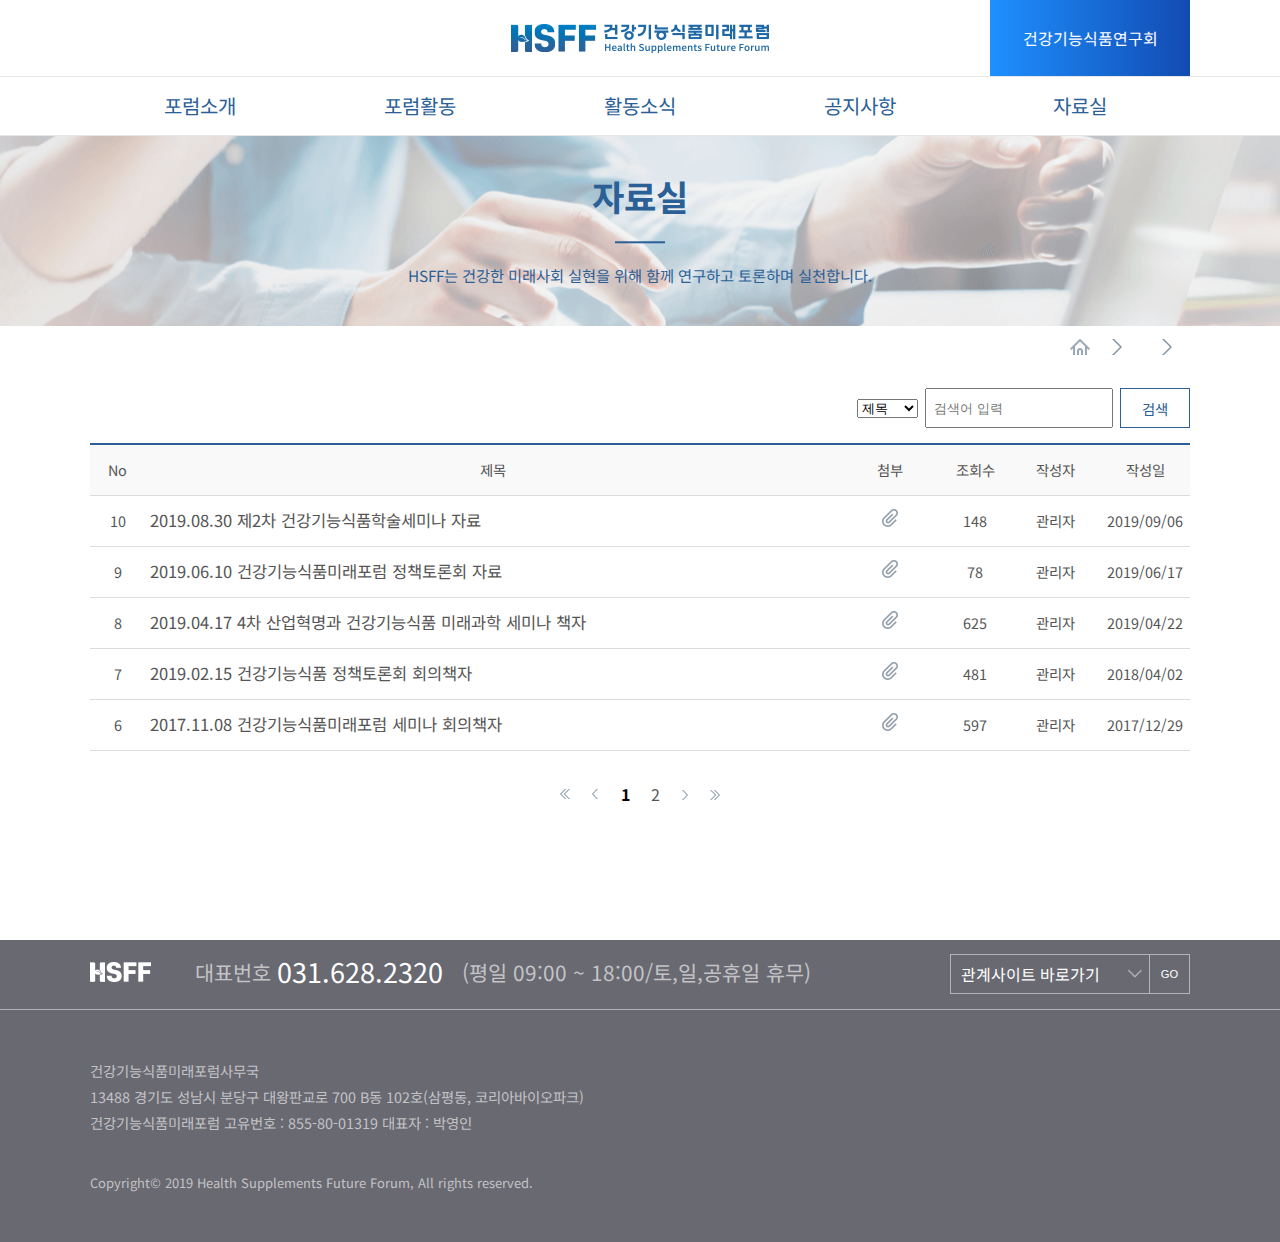
<file: archive.html>
<!doctype HTML>
<html lang="ko">
    <head>
        <meta charset="utf-8" />
        <meta name="viewport" content="initial-scale=1, width=device-width" />
        <meta name="author" content="Pyungkang Kim" />
        <meta name="description" content="건강기능식품과 관련한 산·학·연·관 등 전문가의 연구 및 토론과 정책제안을 통하여 국민보건 및 산업발전에 기여" />
        <meta name="keywords" content="건강기능식품, 산학, 연구, 개발, 프로젝트, 전문가, 정책, 한국건강기능식품협회, 보건" />
        <meta property="og:title" content="건강기능식품미래포럼" />
        <meta property="og:type" content="website" />
        <meta property="og:url" content="http://kpk0416.dothome.co.kr/hsff/" />
        <meta property="og:image" content="http://kpk0416.dothome.co.kr/hsff/images/header_logo_0.png" />
        <title>건강기능식품미래포럼 - 자료실</title>
        <link href="favicon.ico" rel="icon shortcut" />
        <link href="css/common.css" rel="stylesheet" />
        <link href="css/board.css" rel="stylesheet" />
        <script src="https://code.jquery.com/jquery-3.4.1.js" integrity="sha256-WpOohJOqMqqyKL9FccASB9O0KwACQJpFTUBLTYOVvVU=" crossorigin="anonymous"></script>
        <script src="script/modernizr-custom.js"></script>
    </head>
    
    <body>
        <header>
            <div id="header_top">
                <div class="cen">
                    <a id="headerBtn" href="news.html">
                        건강기능식품연구회
                    </a>
                    <button id="ham" type="button">
                        <div class="patty"></div>
                        <div class="patty"></div>
                        <div class="patty"></div>
                    </button>
                    <h1>
                        <a href="index.html">
                            <img src="images/header_logo_0.png" alt="건강기능식품미래포럼_로고"/>
                        </a>
                    </h1>
                </div>
            </div>
            <div id="header_bot">
                <nav class="cen">
                    <ul id="lnb">
                        <li><a href="intro.html">포럼소개</a></li>
                        <li><a href="activity.html">포럼활동</a></li>
                        <li><a href="news.html">활동소식</a></li>
                        <li><a href="notice.html">공지사항</a></li>
                        <li><a href="archive.html">자료실</a></li>
                    </ul>
                </nav>
                <button id="close" type="button">
                    <div class="cross"></div>
                    <div class="cross"></div>
                </button>
            </div>
        </header>
        
        <section>
            <article id="titleBox">
                <div class="cen">
                    <p id="subTitle"></p>
                    <h2>
                        자료실
                    </h2>
                    <hr />
                    <p id="titleDesc">HSFF는 건강한 미래사회 실현을 위해 함께 연구하고 토론하며 실천합니다.</p>
                </div>
            </article>
            <article class="cen">
<!--
                <div id="tab_btnbox">
                    <div class="tabbtn tactive"></div>
                    <div class="tabbtn"></div>
                    <div class="tabbtn"></div>
                    <div class="tabbtn"></div>
                </div>
-->
                
                <div id="breadcrumb">
                    <a class="bc-home" href="index.html">
                        <img src="images/bc_icon_home.png" alt="home button" />
                    </a>
                    <a class="depth depth1" href="#"></a>
                    <a class="depth depth2" href="#"></a>
                </div>
                
<!--
                <div id="tab_contbox">
                    <div class="tabcont">
                        
                    </div>
                    <div class="tabcont">
                        
                    </div>
                    <div class="tabcont">
                        
                    </div>
                    <div class="tabcont">
                        
                    </div>
                </div>
    -->
                <div id="listboard">
                    <div id="searchbox">
                        <form name="search" action="search.php" method="get">
                            <select id="stype" name="stype">
                                <option value="title">제목</option>
                                <option value="cont">내용</option>
                                <option value="writer">작성자</option>
                            </select>
<!--
                            <div class="baji" data="stype">
                                <div class="baji-mark">제목</div>
                                <div class="baji-opt">
                                    <span>제목</span>
                                    <span>내용</span>
                                    <span>작성자</span>
                                </div>
                            </div>
-->
                            <input id="stext" name="stext" type="text" placeholder="검색어 입력" />
                            <button class="btn" id="sbtn" type="button" style="width: 70px;">검색</button>
                        </form>
                    </div>
                    
                    <div id="listbox">
                        <ul class="listtable">
                            <li>
                                <span class="lt-head bcol-55">No</span>
                                <span class="lt-head bcol-rest">제목</span>
                                <span class="lt-head bcol-100">첨부</span>
                                <span class="lt-head bcol-70">조회수</span>
                                <span class="lt-head bcol-90">작성자</span>
                                <span class="lt-head bcol-90">작성일</span>
                            </li>
                            <li>
                                <span class="bcol-55">10</span>
                                <span class="bcol-rest">
                                    <a href="#">
                                        2019.08.30 제2차 건강기능식품학술세미나 자료
                                    </a>
                                </span>
                                <span class="bcol-100"><img src="images/board_icon_clip.png" alt="첨부파일표시" /></span>
                                <span class="bcol-70">148</span>
                                <span class="bcol-90">관리자</span>
                                <span class="bcol-90">2019/09/06</span>
                            </li>
                            <li>
                                <span class="bcol-55">9</span>
                                <span class="bcol-rest">
                                    <a href="#">
                                        2019.06.10 건강기능식품미래포럼 정책토론회 자료
                                    </a>
                                </span>
                                <span class="bcol-100"><img src="images/board_icon_clip.png" alt="첨부파일표시" /></span>
                                <span class="bcol-70">78</span>
                                <span class="bcol-90">관리자</span>
                                <span class="bcol-90">2019/06/17</span>
                            </li>
                            <li>
                                <span class="bcol-55">8</span>
                                <span class="bcol-rest">
                                    <a href="#">
                                        2019.04.17 4차 산업혁명과 건강기능식품 미래과학 세미나 책자
                                    </a>
                                </span>
                                <span class="bcol-100"><img src="images/board_icon_clip.png" alt="첨부파일표시" /></span>
                                <span class="bcol-70">625</span>
                                <span class="bcol-90">관리자</span>
                                <span class="bcol-90">2019/04/22</span>
                            </li>
                            <li>
                                <span class="bcol-55">7</span>
                                <span class="bcol-rest">
                                    <a href="#">
                                        2019.02.15 건강기능식품 정책토론회 회의책자
                                    </a>
                                </span>
                                <span class="bcol-100"><img src="images/board_icon_clip.png" alt="첨부파일표시" /></span>
                                <span class="bcol-70">481</span>
                                <span class="bcol-90">관리자</span>
                                <span class="bcol-90">2018/04/02</span>
                            </li>
                            <li>
                                <span class="bcol-55">6</span>
                                <span class="bcol-rest">
                                    <a href="#">
                                        2017.11.08 건강기능식품미래포럼 세미나 회의책자
                                    </a>
                                </span>
                                <span class="bcol-100"><img src="images/board_icon_clip.png" alt="첨부파일표시" /></span>
                                <span class="bcol-70">597</span>
                                <span class="bcol-90">관리자</span>
                                <span class="bcol-90">2017/12/29</span>
                            </li>
                        </ul>
                    </div>
                    
                    <div id="pagibox">
                        <ul>
                            <li><a href="#" class="blockdbbtn blockfirst"></a></li>
                            <li><a href="#" class="blockbtn blockprev"></a></li>
                            <li><a href="#" class="pbtn bactive">1</a></li>
                            <li><a href="#" class="pbtn">2</a></li>
                            <li><a href="#" class="blockbtn blocknext"></a></li>
                            <li><a href="#" class="blockdbbtn blocklast"></a></li>
                        </ul>
                    </div>
                </div>
                
                
            </article>
        </section>
        
        <footer>
            <div id="footer_top">
                <div class="cen">
                    <div id="footer_top_left">
                        <img class="toInline" src="images/footer_logo_0.png" alt="footer logo" />
                        <div class="toInline">대표번호 <a href="tel:0316282320">031.628.2320</a></div>
                        <div class="toInline">(평일 09:00 ~ 18:00/토,일,공휴일 휴무)</div>
                    </div>
                    <div id="footer_top_right">
                        <div id="direct">
                            <div id="direct_title">
                                <span>관계사이트 바로가기</span>
                                <img src="images/bc_icon_chev.png" alt="chevron" />
                            </div>
                            <div id="direct_cont">
                                <a href="http://www.mfds.go.kr" target="_blank">식품의약품안전처</a>
                                <a href="http://www.mafra.go.kr/main.jsp" target="_blank">농림축산식품부</a>
                                <a href="https://www.khsa.or.kr" target="_blank">건강기능식품협회</a>
                                <a href="http://www.khsi.re.kr" target="_blank">기능식품연구원</a>
                                <a href="https://www.adhfood.or.kr" target="_blank">표시광고 심의</a>
                                <a href="http://edu.khsa.or.kr/" target="_blank">협회 교육</a>
                            </div>
                        </div>
                        <button id="direct_go" type="button">GO</button>
                    </div>
                </div>
            </div>
            <div id="footer_bot">
                <div class="cen">
                    <p>건강기능식품미래포럼사무국</p>
                    <p>13488  경기도 성남시 분당구 대왕판교로 700 B동 102호(삼평동, 코리아바이오파크)</p>
                    <p>건강기능식품미래포럼 고유번호 : 855-80-01319  대표자 : 박영인</p>
                    <p>Copyright&copy; 2019 Health Supplements Future Forum, All rights reserved.</p>
                </div>
            </div>
        </footer>
        
        
        
        
        <script src="script/script.js"></script>
    </body>
</html>
</file>
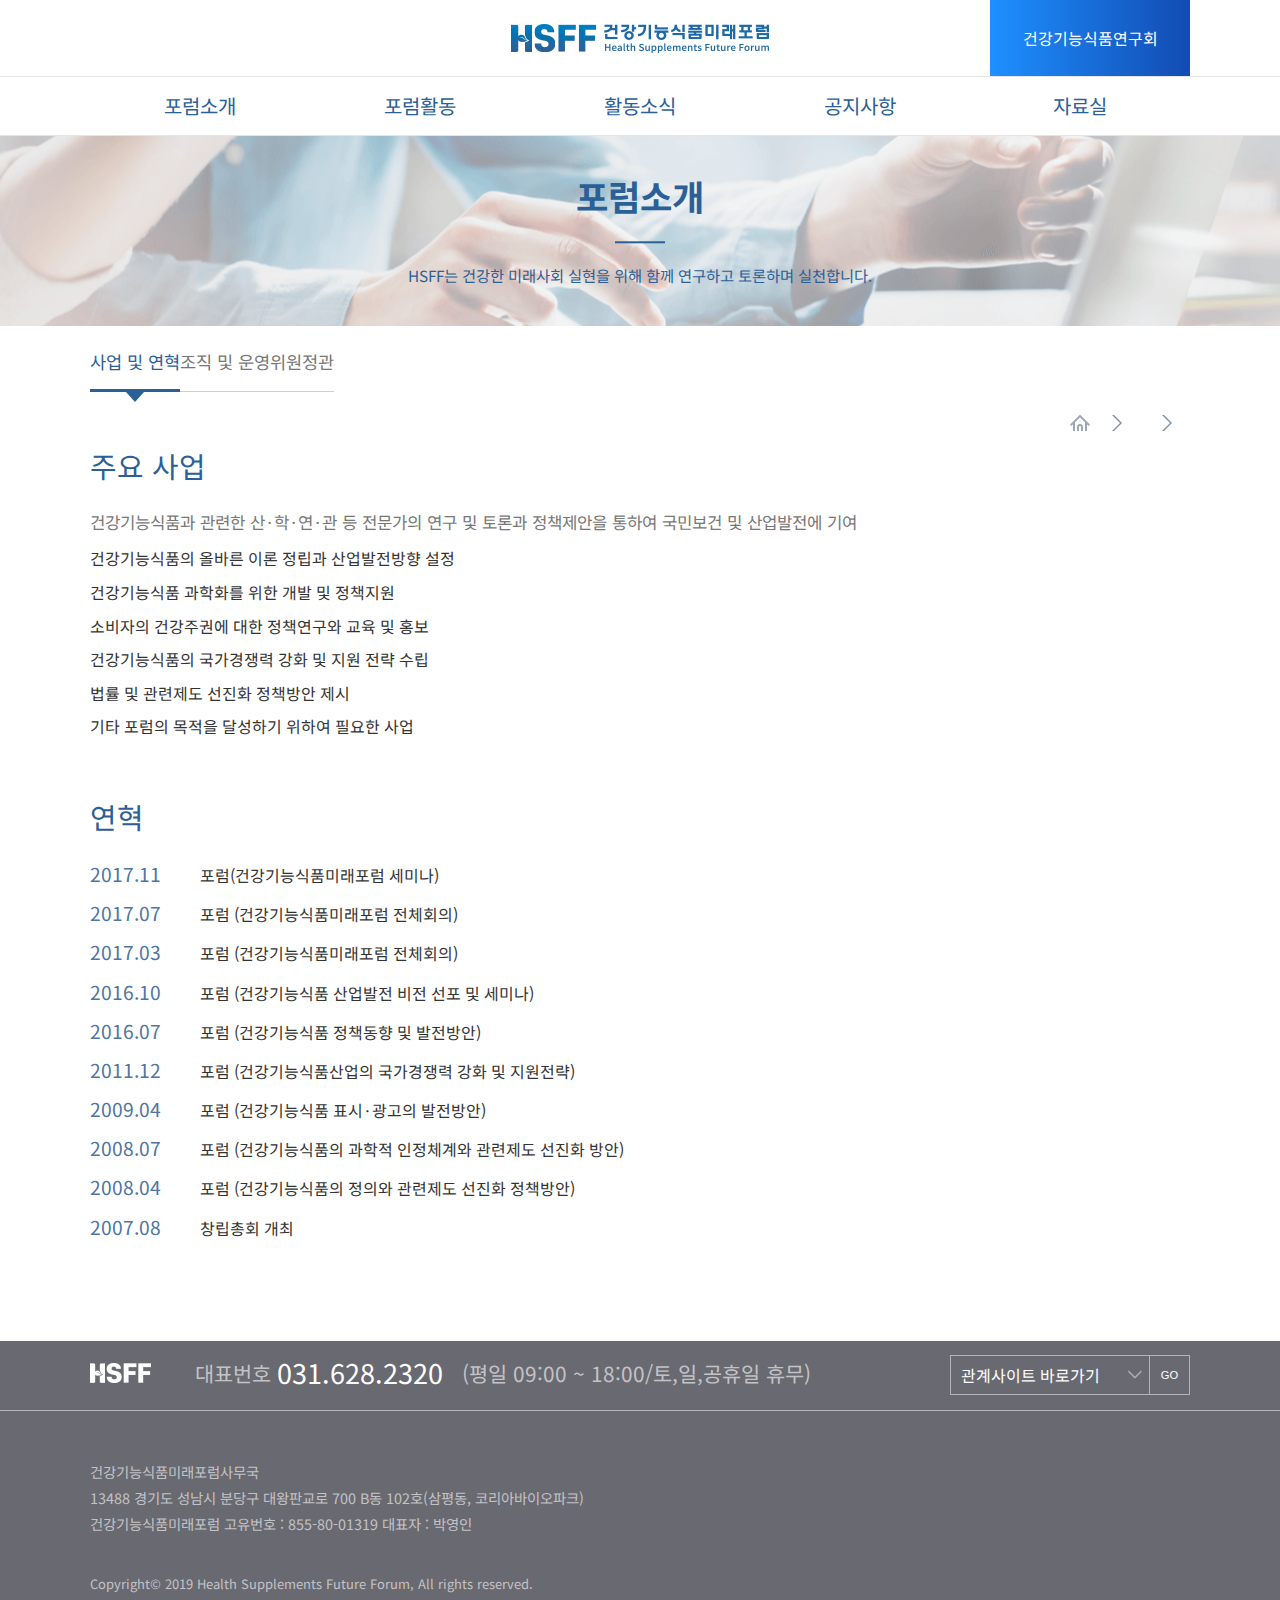
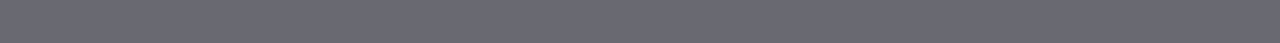
<file: intro.html>
<!doctype HTML>
<html lang="ko">
    <head>
        <meta charset="utf-8" />
        <meta name="viewport" content="initial-scale=1, width=device-width" />
        <meta name="author" content="Pyungkang Kim" />
        <meta name="description" content="건강기능식품과 관련한 산·학·연·관 등 전문가의 연구 및 토론과 정책제안을 통하여 국민보건 및 산업발전에 기여" />
        <meta name="keywords" content="건강기능식품, 산학, 연구, 개발, 프로젝트, 전문가, 정책, 한국건강기능식품협회, 보건" />
        <meta property="og:title" content="건강기능식품미래포럼" />
        <meta property="og:type" content="website" />
        <meta property="og:url" content="http://kpk0416.dothome.co.kr/hsff/" />
        <meta property="og:image" content="http://kpk0416.dothome.co.kr/hsff/images/header_logo_0.png" />
        <title>건강기능식품미래포럼 - 포럼소개</title>
        <link href="favicon.ico" rel="icon shortcut" />
        <link href="css/common.css" rel="stylesheet" />
        <script src="https://code.jquery.com/jquery-3.4.1.js" integrity="sha256-WpOohJOqMqqyKL9FccASB9O0KwACQJpFTUBLTYOVvVU=" crossorigin="anonymous"></script>
        <script src="script/modernizr-custom.js"></script>  
    </head>
    
    <body>
        <header>
            <div id="header_top">
                <div class="cen">
                    <a id="headerBtn" href="news.html">
                        건강기능식품연구회
                    </a>
                    <button id="ham" type="button">
                        <div class="patty"></div>
                        <div class="patty"></div>
                        <div class="patty"></div>
                    </button>
                    <h1>
                        <a href="index.html">
                            <img src="images/header_logo_0.png" alt="건강기능식품미래포럼_로고"/>
                        </a>
                    </h1>
                </div>
            </div>
            <div id="header_bot">
                <nav class="cen">
                    <ul id="lnb">
                        <li><a href="intro.html">포럼소개</a></li>
                        <li><a href="activity.html">포럼활동</a></li>
                        <li><a href="news.html">활동소식</a></li>
                        <li><a href="notice.html">공지사항</a></li>
                        <li><a href="archive.html">자료실</a></li>
                    </ul>
                </nav>
                <button id="close" type="button">
                    <div class="cross"></div>
                    <div class="cross"></div>
                </button>
            </div>
        </header>
        
        <section>
            <article id="titleBox">
                <div class="cen">
                    <p id="subTitle"></p>
                    <h2>
                        포럼소개
                    </h2>
                    <hr />
                    <p id="titleDesc">HSFF는 건강한 미래사회 실현을 위해 함께 연구하고 토론하며 실천합니다.</p>
                </div>
            </article>
            <article class="cen">
                <div id="tab_btnbox">
                    <div class="tabbtn tactive">사업 및 연혁</div>
                    <div class="tabbtn">조직 및 운영위원</div>
                    <div class="tabbtn">정관</div>
                </div>
                
                <div id="breadcrumb">
                    <a class="bc-home" href="index.html">
                        <img src="images/bc_icon_home.png" alt="home button" />
                    </a>
                    <a class="depth depth1" href="#"></a>
                    <a class="depth depth2" href="#"></a>
                </div>
                
                <div id="tab_contbox">
                    <div class="tabcont">
                        <h3>주요 사업</h3>
                        <p>건강기능식품과 관련한 산·학·연·관 등 전문가의 연구 및 토론과 정책제안을 통하여 국민보건 및 산업발전에 기여</p>
                        <ol class="list-db">
                            <li>건강기능식품의 올바른 이론 정립과 산업발전방향 설정</li>
                            <li>건강기능식품 과학화를 위한 개발 및 정책지원</li>
                            <li>소비자의 건강주권에 대한 정책연구와 교육 및 홍보</li>
                            <li>건강기능식품의 국가경쟁력 강화 및 지원 전략 수립</li>
                            <li>법률 및 관련제도 선진화 정책방안 제시</li>
                            <li>기타 포럼의 목적을 달성하기 위하여 필요한 사업</li>
                        </ol>
                        <h3>연혁</h3>
                        <ul class="list-date">
                            <li><span>2017.11</span>포럼(건강기능식품미래포럼 세미나)</li>
                            <li><span>2017.07</span>포럼 (건강기능식품미래포럼 전체회의)</li>
                            <li><span>2017.03</span>포럼 (건강기능식품미래포럼 전체회의)</li>
                            <li><span>2016.10</span>포럼 (건강기능식품 산업발전 비전 선포 및 세미나)</li>
                            <li><span>2016.07</span>포럼 (건강기능식품 정책동향 및 발전방안)</li>
                            <li><span>2011.12</span>포럼 (건강기능식품산업의 국가경쟁력 강화 및 지원전략)</li>
                            <li><span>2009.04</span>포럼 (건강기능식품 표시·광고의 발전방안)</li>
                            <li><span>2008.07</span>포럼 (건강기능식품의 과학적 인정체계와 관련제도 선진화 방안)</li>
                            <li><span>2008.04</span>포럼 (건강기능식품의 정의와 관련제도 선진화 정책방안)</li>
                            <li><span>2007.08</span>창립총회 개최</li>
                        </ul>
                    </div>
                    <div class="tabcont">
                        <h3>건강기능식품미래포럼 조직 및 운영위원</h3>
                        <table>
                            <tr>
                                <th class="align-left">공동대표</th>
                                <td>박영인 교수 (고려대)<br/>권석형 회장 (한국건강기능식품협회)</td>
                                <th class="align-left">자문위원</th>
                                <td>정명희 교수 (가천대)<br/>이형주 교수 (서울대)</td>
                            </tr>
                        </table>
                        <table>
                            <tr>
                                <th colspan="3">상임위원회</th>
                            </tr>
                            <tr>
                                <td class="bold">식&middot;영학계</td>
                                <td>윤성식 교수 (연세대 생명과학기술학과)<br/>권오란 교수 (이화여대 식품영양학과)<br/>성미경 교수 (숙명여대 식품영양학과)</td>
                                <td>박태선 교수 (연세대 식품영양학과)<br/>하태열 박사 (한국식품연구원)</td>
                            </tr>
                            <tr>
                                <td class="bold">의약학계</td>
                                <td>조비룡 교수 (서울대 가정의학과)<br/>신윤용 교수 (이화여대 약대)<br/>이종길 교수(충북대 약학대)</td>
                                <td>강재헌 교수(백병원 가정의학과)<br/>동미숙 교수(고려대 생명과학대)</td>
                            </tr>
                            <tr>
                                <td class="bold">법률전문가</td>
                                <td>심영 교수 (연세대 법학과)</td>
                                <td>김중권 교수(중앙대 법학전문대학원)</td>
                            </tr>
                            <tr>
                                <td class="bold">광고홍보학계</td>
                                <td>김민기 교수(숭실대 언론홍보학과)<br/>한은경 교수(성균관대 신문방송학과)</td>
                                <td>한상필 교수(한양대 광고홍보학과)</td>
                            </tr>
                            <tr>
                                <td class="bold">광고홍보학계</td>
                                <td>황선옥 부회장 (소비자시민모임)</td>
                                <td>박인례 공동대표(녹색소비자연대)</td>
                            </tr>
                            <tr>
                                <td class="bold">산업계</td>
                                <td>조태형 고문 (유니젠)</td>
                                <td>박금덕 사장 (서흥)</td>
                            </tr>
                        </table>
                        
                        <table>
                            <tr>
                                <th colspan="6" class="col-12">전문위원회</th>
                            </tr>
                            <tr>
                                <th colspan="2" class="col-4">표시&middot;광고위원회</th>
                                <th colspan="2" class="col-4">정책기획위원회</th>
                                <th colspan="2" class="col-4">글로벌위원회</th>
                            </tr>
                            <tr>
                                <td class="bold">위원장</td>
                                <td>이희복 교수<br/>(상지대 미디어영상광고학부)</td>
                                <td class="bold">위원장</td>
                                <td>조태형 고문<br/>(유니젠)</td>
                                <td class="bold">위원장</td>
                                <td>정명섭 교수<br/>(중앙대 식품공학)</td>
                            </tr>
                            <tr>
                                <td class="bold">위원</td>
                                <td>김효규 교수<br/>(동국대 광고학과)</td>
                                <td class="bold">위원</td>
                                <td>정화영 사장<br/>(콜마비엔에이치 푸디팜사업부문)</td>
                                <td class="bold">위원</td>
                                <td>김도언 사장<br/>(뉴트리)</td>
                            </tr>
                            <tr>
                                <td class="bold">위원</td>
                                <td>정명수 사장<br/>(한미양행)</td>
                                <td class="bold">위원</td>
                                <td>이상준 사장<br/>(홀리스틱바이오)</td>
                                <td class="bold">위원</td>
                                <td>정특래 사장<br/>(키토라이프)</td>
                            </tr>
                            <tr>
                                <td class="bold">위원</td>
                                <td>백유진 교수<br/>(한림대 성심병원)</td>
                                <td class="bold">위원</td>
                                <td>김태영 사장<br/>(비티씨)</td>
                                <td class="bold">위원</td>
                                <td>오성훈 사장<br/>(주영앤에스)</td>
                            </tr>
                            <tr>
                                <td class="bold">위원</td>
                                <td>윤지현 교수<br/>(서울대 식품영양학과)</td>
                                <td class="bold">위원</td>
                                <td>이병욱 사장<br/>(팜스빌)</td>
                                <td class="bold">위원</td>
                                <td>조양희 부사장<br/>(한국암웨이)</td>
                            </tr>
                            <tr>
                                <td class="bold">위원</td>
                                <td>이장휘 사장<br/>(일동바이오사이언스)</td>
                                <td class="bold">위원</td>
                                <td>민복기 상무<br/>(노바렉스)</td>
                                <td class="bold">위원</td>
                                <td>최성희 본부장<br/>(한국식품안전정보원)</td>
                            </tr>
                            <tr>
                                <td class="bold">위원</td>
                                <td>이동현 부사장<br/>(에이치엘사이언스)</td>
                                <td class="bold">위원</td>
                                <td>김응종 전무<br/>(세광에스티코퍼레이션)	</td>
                                <td class="bold">위원</td>
                                <td>김상우 상무<br/>(코스맥스엔비티)</td>
                            </tr>
                            <tr>
                                <td class="bold">위원</td>
                                <td>진호정 부사장<br/>(코스맥스바이오)</td>
                                <td class="bold">위원</td>
                                <td>김성훈 이사<br/>(휴럼)</td>
                                <td class="bold">위원</td>
                                <td>신기정 상무<br/>(풀무원건강생활)</td>
                            </tr>
                            <tr>
                                <td class="bold"></td>
                                <td></td>
                                <td class="bold">위원</td>
                                <td>김완기 소장<br/>(아모레퍼시픽)</td>
                                <td class="bold">위원</td>
                                <td>안홍석 이사<br/>(서 흥)</td>
                            </tr>
                        </table>
                        <table>
                            <tr>
                                <th colspan="5">운영간사</th>
                            </tr>
                            <tr>
                                <th class="align-left">사무국</th>
                                <th class="align-left">감사</th>
                                <th class="align-left">사업간사</th>
                                <th class="align-left">학술간사</th>
                                <th class="align-left">총무간사</th>
                            </tr>
                            <tr>
                                <td>허석현 국장<br/>(한국건강기능식품협회)</td>
                                <td>강일준 교수<br>(한림대)</td>
                                <td>이진희 부사장<br/>(뉴트리)</td>
                                <td>박경식 교수<br/>(청주대)</td>
                                <td>김성수 이사<br/>(파미니티)</td>
                            </tr>
                        </table>
                        <p>&#8251; 미래포럼 과학기술위원회의 일부 위원을 건강기능식품연구회 정회원으로 조정․개편함</p>
                        <p>- 양수진 교수(서울여대 식품영양학), 신한승 교수(동국대 식품가공학), 박유경 교수(경희대 임상학),이기용 교수(고려대 약대)</p>
                    </div>
                    <div class="tabcont">
                        <h3>건강기능식품미래포럼 정관</h3>
                        <div style="text-align: right">
                            <p>제정&nbsp;&nbsp;&nbsp;&nbsp;&nbsp;&nbsp;2007년 11월 29일</p>
                            <p>개정&nbsp;&nbsp;&nbsp;&nbsp;&nbsp;&nbsp;2018년 3월 6일</p>
                        </div>
                        <h4>제 1 장&nbsp;&nbsp;&nbsp;&nbsp;&nbsp;&nbsp;총 칙</h4>
                        <h5>제1조 (명칭)</h5>
                        <p>이 포럼은 “건강기능식품미래포럼(이하 “포럼”이라 한다)이라 하며, 영문으로는 ”Health Supplements Future Forum(약호 HSFF)”라 한다.</p>
                        
                        <h5>제2조 (목적)</h5>
                        <p>건강기능식품과 관련한 산·학·연·관 등 전문가의 연구 및 토론과 정책제안을 통해 국민보건 및 산업발전에 기여함을 목적으로 한다.</p>

                        <h5>제3조 (사무소)</h5>
                        <p>포럼의 사무소는 한국건강기능식품협회 내에 둔다.</p>
                        
                        <h5>제4조 (사업)</h5>
                        <p>포럼은 제2조의 목적을 달성하기 위하여 다음 사업을 수행한다.</p>
                        <ol>
                            <li>건강기능식품의 올바른 이론 정립과 산업발전방향 설정</li>
                            <li>건강기능식품 과학화를 위한 개발 및 정책지원</li>
                            <li>소비자의 건강주권에 대한 정책연구와 교육 및 홍보</li>
                            <li>건강기능식품의 국가경쟁력 강화 및 지원 전략 수립</li>
                            <li>법률 및 관련제도 선진화 정책방안 제시</li>
                            <li>기타 포럼의 목적을 달성하기 위하여 필요한 사업</li>
                        </ol>
                        
                        <h4>제 2 장&nbsp;&nbsp;&nbsp;&nbsp;&nbsp;&nbsp;회 원</h4>
                        <h5>제5조 (자격)</h5>
                        <ul class="list-circle">
                            <li>포럼의 회원은 동 포럼의 사업목적에 찬성하고 정관의 규정에 따를 것을 동의하여 가입신청서를 작성․제출한 후 운영위원회의 승인으로 그 자</li>격을 갖는다.
                            <li>
                                포럼의 회원은 다음 각호와 같이 정회원, 특별회원으로 구분한다.
                                <ol>
                                    <li>정회원은 포럼 발기인을 포함 학계, 정부, 산업계 등의 전문가로한한다.</li>
                                    <li>특별회원은 학식과 덕망이 높고 포럼의 발전에 공로가 큰 인사로 한다.</li>
                                </ol>
                            </li>
                        </ul>

                        <h5>제6조 (권리와 의무)</h5>
                        <ul class="list-circle">
                            <li>포럼의 회원은 정관이 정하는 바에 따라 포럼의 사업에 참여하는 등의 모든 권리를 가진다.</li>
                            <li>포럼의 회원은 정관 및 총회 등의 결정사항을 준수하여야 한다.</li>
                        </ul>
                        <h5>제7조 (회원의 제명)</h5>
                        <p>포럼의 회원으로서 포럼의 목적에 위배되는 행위 또는 명예나 위신에 손상을 가져오는 행위를 하였을 때에는 공동대표회의 의결로서 제명할 수 있다.</p>
                        
                        <h4>제 3 장&nbsp;&nbsp;&nbsp;&nbsp;&nbsp;&nbsp;임 원</h4>
                        <h5>제8조 (공동대표의 선임)</h5>
                        <ul class="list-circle">
                            <li>포럼에는 포럼을 대표하도록 5인 이내의 공동대표를 둔다.</li>
                            <li>공동대표는 자문위원회의 추천에 의하여 총회에서 선임한다.</li>
                            <li>자문위원은 공동대표회의 또는 자문위원회에서 선임한다.</li>
                        </ul>
                        <h5>제9조 (공동대표의 임기)</h5>
                        <ul class="list-circle">
                            <li>공동대표의 임기는 3년으로 한다.</li>
                            <li>공동대표에 결원이 있으면 공동대표회의는 자문위원의 추천을 받아 후임자를 선임하며 그 임기는 전임자의 잔임기간으로 한다.</li>
                        </ul>
                        <h5>제10조 (공동대표회의의 구성과 기능)</h5>
                        <ul class="list-circle">
                            <li>공동대표회의의 의장은 공동대표 중에서 호선한다.</li>
                            <li>
                                공동대표회의는 다음 사항을 심의의결 한다.
                                <ol>
                                    <li>운영위원회의 구성과 그 활동에 관한 감독 및 자문에 관한 사항</li>
                                    <li>총회와 자문위원회에서 위임한 사항 및 기타 포럼운영에 관한 중요사항</li>
                                </ol>
                            </li>
                        </ul>
                        <h5>제11조 (자문위원회의 구성과 기능)</h5>
                        <ul class="list-circle">
                            <li>자문위원회는 공동대표를 포함한 20인 이내의 자문위원으로 구성한다.</li>
                            <li>자문위원회의 의장은 공동대표회의의 의장이 맡는다.</li>
                            <li>자문위원회는 공동대표의 선임과 자문위원 위촉에 관한 사항을 심의, 의결하며 기타 포럼 운영상 중요사항을 공동대표에게 자문한다.</li>
                        </ul>
                        <h5>제12조 (감사의 선임)</h5>
                        <ul class="list-circle">
                            <li>포럼의 회계 감사를 위하여 감사 1인을 둔다.</li>
                            <li>감사는 공동대표회의에서 선임한다.</li>
                        </ul>
                        <h4>제 4 장&nbsp;&nbsp;&nbsp;&nbsp;&nbsp;&nbsp;총 회</h4>
                        <h5>제13조 (기능 및 구성)</h5>
                        <ul class="list-circle">
                        <li>
                            포럼에 전체회원으로 이뤄진 총회를 두며 총회의 기능은 다음 각호와 같다.
                            <ol>
                                <li>포럼의 기본운영방침 및 사업계획에 관한 사항</li>
                                <li>예산 및 결산에 관한 사항</li>
                                <li>정관의 제정 및 개정에 관한 사항</li>
                                <li>포럼의 해산에 관한 사항</li>
                            </ol>
                        </li>
                        <li>총회는 제1항 각호의 업무처리를 공동대표회의, 자문위원회 또는 운영위원회에 위임할 수 있다.</li>
                        
                        </ul>
                        <h5>제14조 (서면 결의)</h5>
                        <p>공동대표회의의 의장은 부의사항의 내용이 경미하다고 인정되거나 긴급을 요할 때는 서면결의에 부의할 수 있다.</p>
                        
                        <h4>제 5 장&nbsp;&nbsp;&nbsp;&nbsp;&nbsp;&nbsp;운영 조직</h4>
                        <h5>제15조 (운영위원회)</h5>
                        <ul class="list-circle">
                            <li>포럼에 운영위원회를 둔다.</li>
                            <li>운영위원회는 10인 이상 20인 이내의 운영위원으로 구성하며, 위원장1인과 필요하다고 인정할 경우 2인 이내의 부위원장을 둘 수 있다.</li>
                            <li>운영위원회장은 공동대표회의에서 선임한다.</li>
                            <li>운영위원회는 공동대표의 지도하에 포럼과 관련된 각종 사업계획과 사업추진실적을 공동대표회의에 보고하여야 한다.</li>
                        </ul>
                        <h5>제16조 (운영위원)</h5>
                        <ul class="list-circle">
                            <li>공동대표회의는 학계·산업계 등 전문분야를 고려하여 관련전문가를 운영위원으로 위촉한다. 다만, 운영위원에는 포럼 사무국장은 당연직 운영위원으로</li> 한다.
                            <li>운영위원의 임기는 3년으로 하며 연임할 수 있다.</li>
                            <li>운영위원장은 필요한 경우 4인 이내로 운영간사를 선임할 수 있다.</li>
                            <li>운영위원은 무보수로 한다. 단, 예산의 범위 내에서 실비를 보상할 수 있다.</li>
                        </ul>
                        <h5>제17조(사무국)</h5>
                        <ul class="list-circle">
                            <li>운영위원회의 제반업무를 지원하고 집행하는 실무집행기구로써 사무국을 둔다.</li>
                            <li>사무국에 사무국장을 두며 사무국장은 공동대표 의장이 임명한다.</li>
                        </ul>
                        
                        <h4>제 6 장&nbsp;&nbsp;&nbsp;&nbsp;&nbsp;&nbsp;재원 및 회계</h4>
                        <h5>제18조(재원)</h5>
                        <ul class="list-circle">
                            <li>포럼의 주된 운영재원은 정부·국내외 공공기관·민간단체 및 개인의 출연과 보조금 등으로 충당한다.</li>
                            <li>자료·정보의 원활한 공급이나 사업추진의 효율성을 도모하기 위하여 회비 또는 참가자 부담금을 징수할 수 있다.</li>
                        </ul>
                        <h5>제19조(사업회계년도)</h5>
                        <p>포럼의 사업년도는 정부의 회계연도를 따른다.</p>

                        <h5>제20조(자문비) 삭제</h5>
                        
                        <h4>부 칙</h4>
                        <h5>제1조(정관의 효력)</h5>
                        <p>이 정관은 창립총회에서 확정된 때로부터 그 효력을 발생한다.</p>

                        <h5>제2조(경과조치)</h5>
                        <ul class="list-circle">
                            <li>발기인대회에서 결정된 모든 사항은 본 정관에 의하여 결정된 것으로 본다.</li>
                            <li>최초의 공동대표는 발기인대회에서 선임한다.</li>
                            <li>최초의 자문위원회는 발기인 대회에서 선임된 공동대표와 자문위원들로 구성한다.</li>
                        </ul>
                    </div>
                </div>
            </article>
        </section>
        
        <footer>
            <div id="footer_top">
                <div class="cen">
                    <div id="footer_top_left">
                        <img class="toInline" src="images/footer_logo_0.png" alt="footer logo" />
                        <div class="toInline">대표번호 <a href="tel:0316282320">031.628.2320</a></div>
                        <div class="toInline">(평일 09:00 ~ 18:00/토,일,공휴일 휴무)</div>
                    </div>
                    <div id="footer_top_right">
                        <div id="direct">
                            <div id="direct_title">
                                <span>관계사이트 바로가기</span>
                                <img src="images/bc_icon_chev.png" alt="chevron" />
                            </div>
                            <div id="direct_cont">
                                <a href="http://www.mfds.go.kr" target="_blank">식품의약품안전처</a>
                                <a href="http://www.mafra.go.kr/main.jsp" target="_blank">농림축산식품부</a>
                                <a href="https://www.khsa.or.kr" target="_blank">건강기능식품협회</a>
                                <a href="http://www.khsi.re.kr" target="_blank">기능식품연구원</a>
                                <a href="https://www.adhfood.or.kr" target="_blank">표시광고 심의</a>
                                <a href="http://edu.khsa.or.kr/" target="_blank">협회 교육</a>
                            </div>
                        </div>
                        <button id="direct_go" type="button">GO</button>
                    </div>
                </div>
            </div>
            <div id="footer_bot">
                <div class="cen">
                    <p>건강기능식품미래포럼사무국</p>
                    <p>13488  경기도 성남시 분당구 대왕판교로 700 B동 102호(삼평동, 코리아바이오파크)</p>
                    <p>건강기능식품미래포럼 고유번호 : 855-80-01319  대표자 : 박영인</p>
                    <p>Copyright&copy; 2019 Health Supplements Future Forum, All rights reserved.</p>
                </div>
            </div>
        </footer>
        
        
        
        
        <script src="script/script.js"></script>
    </body>
</html>
</file>
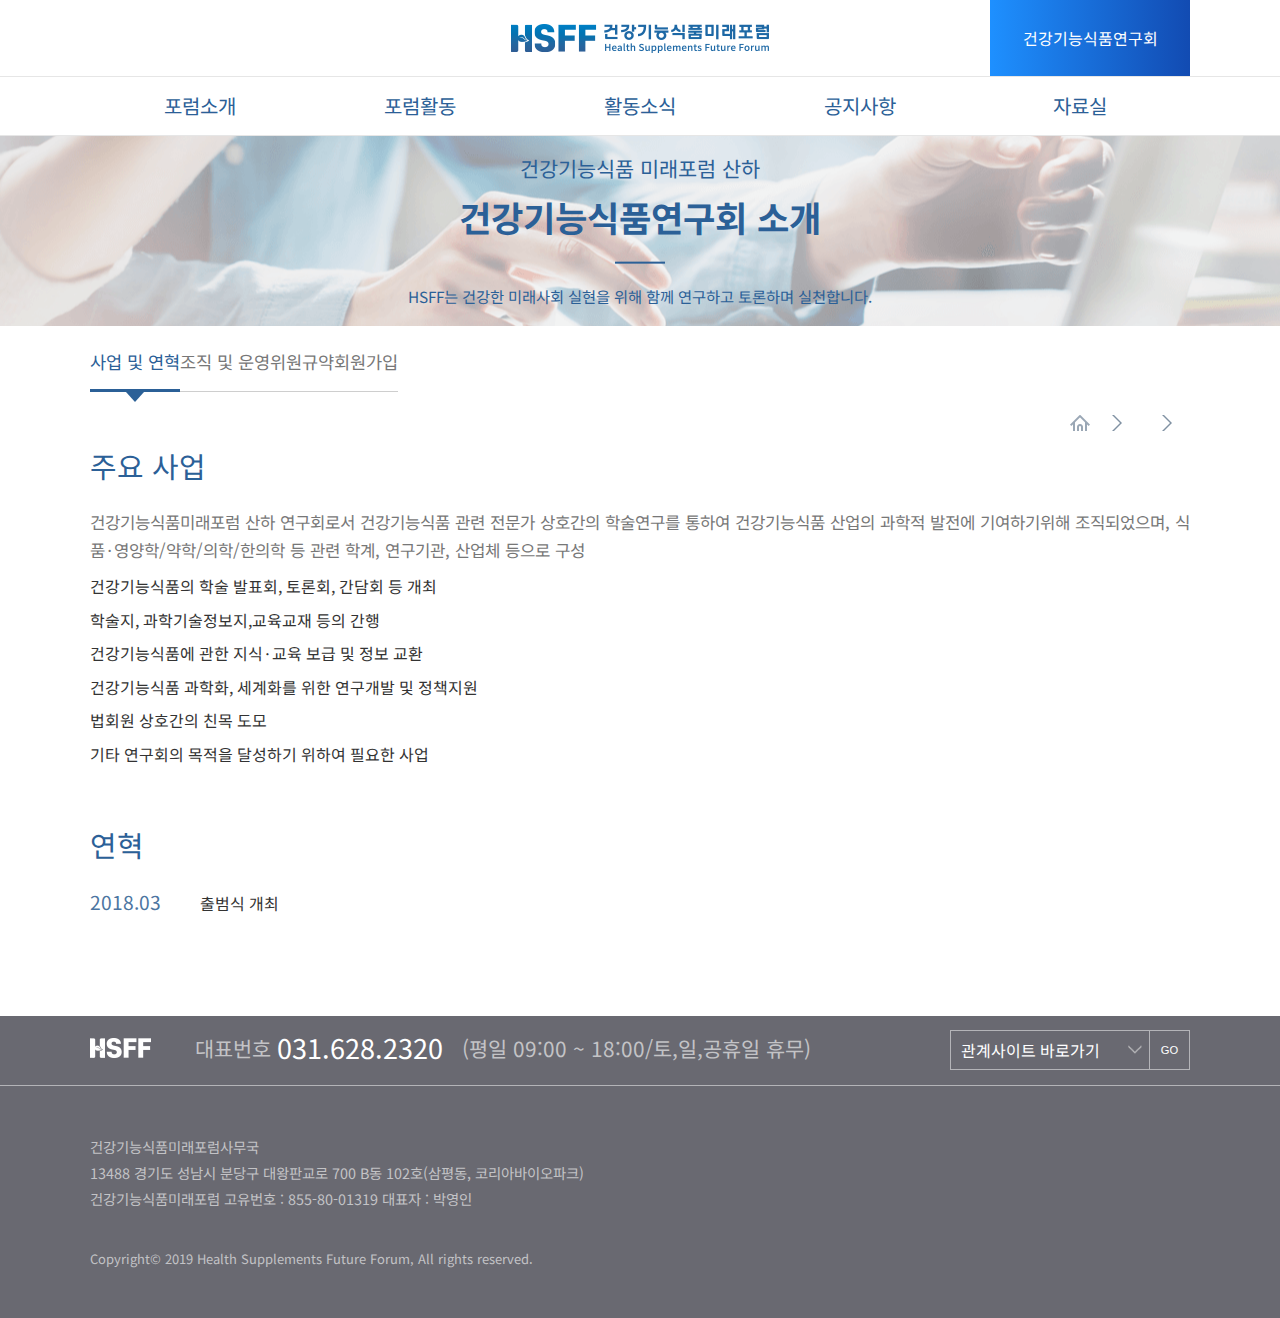
<file: news.html>
<!doctype HTML>
<html lang="ko">
    <head>
        <meta charset="utf-8" />
        <meta name="viewport" content="initial-scale=1, width=device-width" />
        <meta name="author" content="Pyungkang Kim" />
        <meta name="description" content="건강기능식품과 관련한 산·학·연·관 등 전문가의 연구 및 토론과 정책제안을 통하여 국민보건 및 산업발전에 기여" />
        <meta name="keywords" content="건강기능식품, 산학, 연구, 개발, 프로젝트, 전문가, 정책, 한국건강기능식품협회, 보건" />
        <meta property="og:title" content="건강기능식품미래포럼" />
        <meta property="og:type" content="website" />
        <meta property="og:url" content="http://kpk0416.dothome.co.kr/hsff/" />
        <meta property="og:image" content="http://kpk0416.dothome.co.kr/hsff/images/header_logo_0.png" />
        <title>건강기능식품미래포럼 - 활동소</title>
        <link href="favicon.ico" rel="icon shortcut" />
        <link href="css/common.css" rel="stylesheet" />
        <link href="css/news.css" rel="stylesheet" />
        <script src="https://code.jquery.com/jquery-3.4.1.js" integrity="sha256-WpOohJOqMqqyKL9FccASB9O0KwACQJpFTUBLTYOVvVU=" crossorigin="anonymous"></script>
        <script src="script/modernizr-custom.js"></script>
    </head>
    
    <body>
        <header>
            <div id="header_top">
                <div class="cen">
                    <a id="headerBtn" href="news.html">
                        건강기능식품연구회
                    </a>
                    <button id="ham" type="button">
                        <div class="patty"></div>
                        <div class="patty"></div>
                        <div class="patty"></div>
                    </button>
                    <h1>
                        <a href="index.html">
                            <img src="images/header_logo_0.png" alt="건강기능식품미래포럼_로고"/>
                        </a>
                    </h1>
                </div>
            </div>
            <div id="header_bot">
                <nav class="cen">
                    <ul id="lnb">
                        <li><a href="intro.html">포럼소개</a></li>
                        <li><a href="activity.html">포럼활동</a></li>
                        <li><a href="news.html">활동소식</a></li>
                        <li><a href="notice.html">공지사항</a></li>
                        <li><a href="archive.html">자료실</a></li>
                    </ul>
                </nav>
                <button id="close" type="button">
                    <div class="cross"></div>
                    <div class="cross"></div>
                </button>
            </div>
        </header>
        
        <section>
            <article id="titleBox">
                <div class="cen">
                    <p id="subTitle">건강기능식품 미래포럼 산하</p>
                    <h2>
                        건강기능식품연구회 소개
                    </h2>
                    <hr />
                    <p id="titleDesc">HSFF는 건강한 미래사회 실현을 위해 함께 연구하고 토론하며 실천합니다.</p>
                </div>
            </article>
            <article class="cen">
                <div id="tab_btnbox">
                    <div class="tabbtn tactive">사업 및 연혁</div>
                    <div class="tabbtn">조직 및 운영위원</div>
                    <div class="tabbtn">규약</div>
                    <div class="tabbtn">회원가입</div>
                </div>
                
                <div id="breadcrumb">
                    <a class="bc-home" href="index.html">
                        <img src="images/bc_icon_home.png" alt="home button" />
                    </a>
                    <a class="depth depth1" href="#"></a>
                    <a class="depth depth2" href="#"></a>
                </div>
                
                <div id="tab_contbox">
                    <div class="tabcont">
                        <h3>주요 사업</h3>
                        <p>건강기능식품미래포럼 산하 연구회로서 건강기능식품 관련 전문가 상호간의 학술연구를 통하여 건강기능식품 산업의 과학적 발전에 기여하기위해 조직되었으며, 식품·영양학/약학/의학/한의학 등 관련 학계, 연구기관, 산업체 등으로 구성</p>
                        <ul class="list-db">
                            <li>건강기능식품의 학술 발표회, 토론회, 간담회 등 개최</li>
                            <li>학술지, 과학기술정보지,교육교재 등의 간행</li>
                            <li>건강기능식품에 관한 지식·교육 보급 및 정보 교환</li>
                            <li>건강기능식품 과학화, 세계화를 위한 연구개발 및 정책지원</li>
                            <li>법회원 상호간의 친목 도모</li>
                            <li>기타 연구회의 목적을 달성하기 위하여 필요한 사업</li>
                        </ul>
                        <h3>연혁</h3>
                        <ul class="list-date">
                            <li><span>2018.03</span>출범식 개최</li>
                        </ul>
                    </div>
                    <div class="tabcont">
                        <h3>건강기능식품연구회 조직도</h3>
                        <div id="chart">
                            <div id="chief">
                                <div class="person">
                                    <div class="position">간 사 장</div>
                                    <div class="pinfo">
                                        <p class="pname">이정민 교수</p>
                                        <p>경희대 의학영양학</p>
                                    </div>
                                </div>
                                <div class="officer monitor">감사</div>
                                <div class="officer advisor">자문</div>
                            </div>
                            <div id="midline">
                                <div class="officer council">편집위원회</div>
                            </div>
                            <div id="staff">
                                <div class="person">
                                    <div class="position">과학기술간사</div>
                                    <div class="pinfo">
                                        <p class="pname">김지연 교수</p>
                                        <p>서울과학기술대 식품공학과</p>
                                    </div>
                                </div>
                                <div class="person">
                                    <div class="position">학술간사</div>
                                    <div class="pinfo">
                                        <p class="pname">김대옥 교수</p>
                                        <p>경희대 식품생명공학과</p>
                                    </div>
                                </div>
                                <div class="person">
                                    <div class="position">편집간사</div>
                                    <div class="pinfo">
                                        <p class="pname">이주영 교수</p>
                                        <p>가톨릭대 약대</p>
                                    </div>
                                </div>
                                <div class="person">
                                    <div class="position">사업간사</div>
                                    <div class="pinfo">
                                        <p class="pname">김영준 교수</p>
                                        <p>고려대 식품생명공학과</p>
                                    </div>
                                </div>
                                <div class="person">
                                    <div class="position">산업협력간사</div>
                                    <div class="pinfo">
                                        <p class="pname">박성선 전무</p>
                                        <p>종근당건강</p>
                                    </div>
                                    <div class="officer indust">산업협력위원회</div>
                                </div>
                            </div>
                        </div>
                    </div>
                    <div class="tabcont">
                        <h3>건강기능식품연구회 규약</h3>
                        <div style="text-align: right">
                            <p>제정&nbsp;&nbsp;&nbsp;&nbsp;&nbsp;&nbsp;2018년 03월 06일</p>
                        </div>
                        <h4>제 1 장 총 칙</h4>
                        <h5>제1조 (명칭)</h5>
                        <p>본 연구회는 건강기능식품연구회(이하 “연구회”라 한다.)라 하며, 영문으로는 “The Research Group for Health Supplements ( 약호 RHS )”으로 부른다.</p>
                        
                        <h5>제2조 (목적)</h5>
                        <p>본 연구회는 건강기능식품의 과학화 및 산업화를 적극적으로 추진하기 위하여 산‧학‧연‧관 등 관련 전문가 상호간에 학술연구 및 정보교류를 통해 그 이론과 기술을 공유토록 함으로써 우수한 건강기능식품의 과학적 학술발전과 산업화, 국민보건향상에 적극적으로 기여함을 목적으로 합니다</p>
                        
                        <h5>제3조 (사업)</h5>
                        <p>본 연구회는 다음 각 호의 사업을 수행한다.</p>
                        <ol>
                            <li>건강기능식품의 학술 발표회, 토론회, 간담회 등 개최</li>
                            <li>학술지, 과학기술정보지, 교육교재 등의 간행</li>
                            <li>건강기능식품에 관한 지식·교육 보급 및 정보 교환</li>
                            <li>건강기능식품 과학화, 세계화를 위한 연구개발 및 정책지원</li>
                            <li>회원 상호간의 친목 도모</li>
                            <li>기타 연구회의 목적을 달성하기 위하여 필요한 사업</li>
                        </ol>
                        <h4>제 2 장 회 원</h4>
                        <h5>제4조 (회원)</h5>
                        <p>본 연구회는 정회원과 법인회원으로 구성된다.</p>
                        
                        <h4>제 3 장 임원 및 조직</h4>
                        <h5>제5조 (입회)</h5>
                        <p>본 연구회의 회원은 건강기능식품에 관심을 갖고 본 연구회의 취지에 동의하는 자로 본 연구회 회원의 추천을 받아 가입신청서를 제출한 자로 한다.</p>

                        <h5>제6조 (의무)</h5>
                        <p>정회원은 본 연구회의 모임에 충실히 참석하며 본 규약이 정한 내용에 따라 본 연구회의 의결사항을 준수하여야 한다.</p>

                        <h5>제7조 (임원)</h5>
                        <p>본 연구회는 다음과 같은 임원을 둔다.</p>
                        <p>- 간사장 1명, 간사 약간 명, 감사 1명, 자문위원 약간 명</p>

                        <h5>제8조 (선출)</h5>
                        <p>간사장과 감사는 건강기능식품미래포럼 공동대표가 추천하여 상임위원회에서 인준을 받아 선임하고, 간사는 간사장이 추천하여 공동대표의 인준을 받아 선임한다.</p>
                        
                        <h5>제9조 (임기)</h5>
                        <p>임원의 임기는 2년으로 하고, 연임할 수 있다.</p>

                        <h5>제10조 (의무)</h5>
                        <p>간사장은 본 연구회를 대표하며 본 연구회의 발전을 위한 제반 업무를 책임진다. 간사는 간사장을 도와 원활한 모임이 이루어질 수 있도록 하며, 감사는 본 연구회의 재무와 운영업무를 감사하고 총회에 보고한다.</p>

                        <h5>제11조 (위원회)</h5>
                        <p>본 연구회에는 편집위원회와 필요에 따라 그 밖의 위원회를 둘 수 있다.</p>

                        <h4>제 4 장 총회 및 모임</h4>
                        <h5>제12 (총회)</h5>
                        <p>본 연구회는 매년1회 정기총회를 개최하여 이 규약의 개정 등 중요사항을 의결하며, 의사결정은 출석 정회원의 과반수 찬성에 의한다. 다만, 필요시 임원회의 의결로 간사장이 임시총회를 개최할 수 있다.</p>

                        <h5>제13조 (모임)</h5>
                        <p>본 연구회는 학술 및 정보 교류와 상호 친목 도모를 위하여 모임을 개최하고, 그 시기와 장소 등은 간사장과 간사가 협의하여 결정한다.</p>

                        <h4>제 5 장 재정</h4>
                        <h5>제14조</h5>
                        <p>본 연구회의 재정은 외부지원금과 연구비 등으로 한다.</p>

                        <h4>제 6 장 부칙</h4>
                        <h5>제15조 (시행일)</h5>
                        <p>본 규약은 공표일로부터 효력을 발생한다.</p>
                    </div>
                    <div class="tabcont">
                        <h3>건강기능식품연구회 회원가입 안내</h3>
                        <h4>1. 회원구분</h4>
                        <h5>(1) 정 회 원</h5>
                        <p>식품·영양학/약학/의학/한의학 등 관련 학계, 연구기관, 산업체 등</p>

                        <h5>(2) 법인회원</h5>
                        <p>법인단체, 연구기관 등</p>
                        
                        <div class="box">
                            <p>&lt;연구회 회원 특전&gt;</p>
                            <ul class="list-circle">
                                <li>국가 R&amp;D 기획 사업 우선 참여 및 수행</li>
                                <li>정부, 협회 등의 건강기능식품 관련 심의위원회 전문가 추천 및 참여</li>
                                <li>식약처, 농식품부 등의 건강기능식품 관련 법률 및 정책건의 참여</li>
                                <li>건강기능식품 세미나, 간담회 등 행사, 교육 등 정보제공 및 참여</li>
                                <li>건강기능식품 국제기준 공조를 위한 국제협력사업 참여</li>
                                <li>각종 전문자료 발간물 및 정보자료 공유</li>
                            </ul>
                        </div>
                        <h4>2. 가입자격 및 신청방법</h4>
                        <h5>(1) 가입자격</h5>
                        <p>미래포럼 또는 연구회 회원의 추천을 통해 가입 가능 (※법인회원은 추천 없이 가입 가능)</p>
                        
                        <h5>(2) 신청방법</h5>
                        <p>가입신청서 및 개인정보 제공 동의서를 작성하여 E-mail(hsff_info@naver.com)로 송부</p>
                        
                        <h5>(3) 문 의</h5>
                        <p>건강기능식품연구회(Tel. 031-628-2320)</p>
                        <p>&#8251; 가입신청서 첨부파일에서 다운로드</p>
                        <p>&#8251; 연회비 무료</p>
                        
                        <h4>첨 부 파 일</h4>
                        <a class="btn" href="#">1.가입신청서_개인(개인정보 제공 동의서 포함)</a>
                        <a class="btn" href="#">2.가입신청서_법인</a>

                    </div>
                </div>
            </article>
        </section>
        
        <footer>
            <div id="footer_top">
                <div class="cen">
                    <div id="footer_top_left">
                        <img class="toInline" src="images/footer_logo_0.png" alt="footer logo" />
                        <div class="toInline">대표번호 <a href="tel:0316282320">031.628.2320</a></div>
                        <div class="toInline">(평일 09:00 ~ 18:00/토,일,공휴일 휴무)</div>
                    </div>
                    <div id="footer_top_right">
                        <div id="direct">
                            <div id="direct_title">
                                <span>관계사이트 바로가기</span>
                                <img src="images/bc_icon_chev.png" alt="chevron" />
                            </div>
                            <div id="direct_cont">
                                <a href="http://www.mfds.go.kr" target="_blank">식품의약품안전처</a>
                                <a href="http://www.mafra.go.kr/main.jsp" target="_blank">농림축산식품부</a>
                                <a href="https://www.khsa.or.kr" target="_blank">건강기능식품협회</a>
                                <a href="http://www.khsi.re.kr" target="_blank">기능식품연구원</a>
                                <a href="https://www.adhfood.or.kr" target="_blank">표시광고 심의</a>
                                <a href="http://edu.khsa.or.kr/" target="_blank">협회 교육</a>
                            </div>
                        </div>
                        <button id="direct_go" type="button">GO</button>
                    </div>
                </div>
            </div>
            <div id="footer_bot">
                <div class="cen">
                    <p>건강기능식품미래포럼사무국</p>
                    <p>13488  경기도 성남시 분당구 대왕판교로 700 B동 102호(삼평동, 코리아바이오파크)</p>
                    <p>건강기능식품미래포럼 고유번호 : 855-80-01319  대표자 : 박영인</p>
                    <p>Copyright&copy; 2019 Health Supplements Future Forum, All rights reserved.</p>
                </div>
            </div>
        </footer>
        
        
        
        
        <script src="script/script.js"></script>
    </body>
</html>
</file>
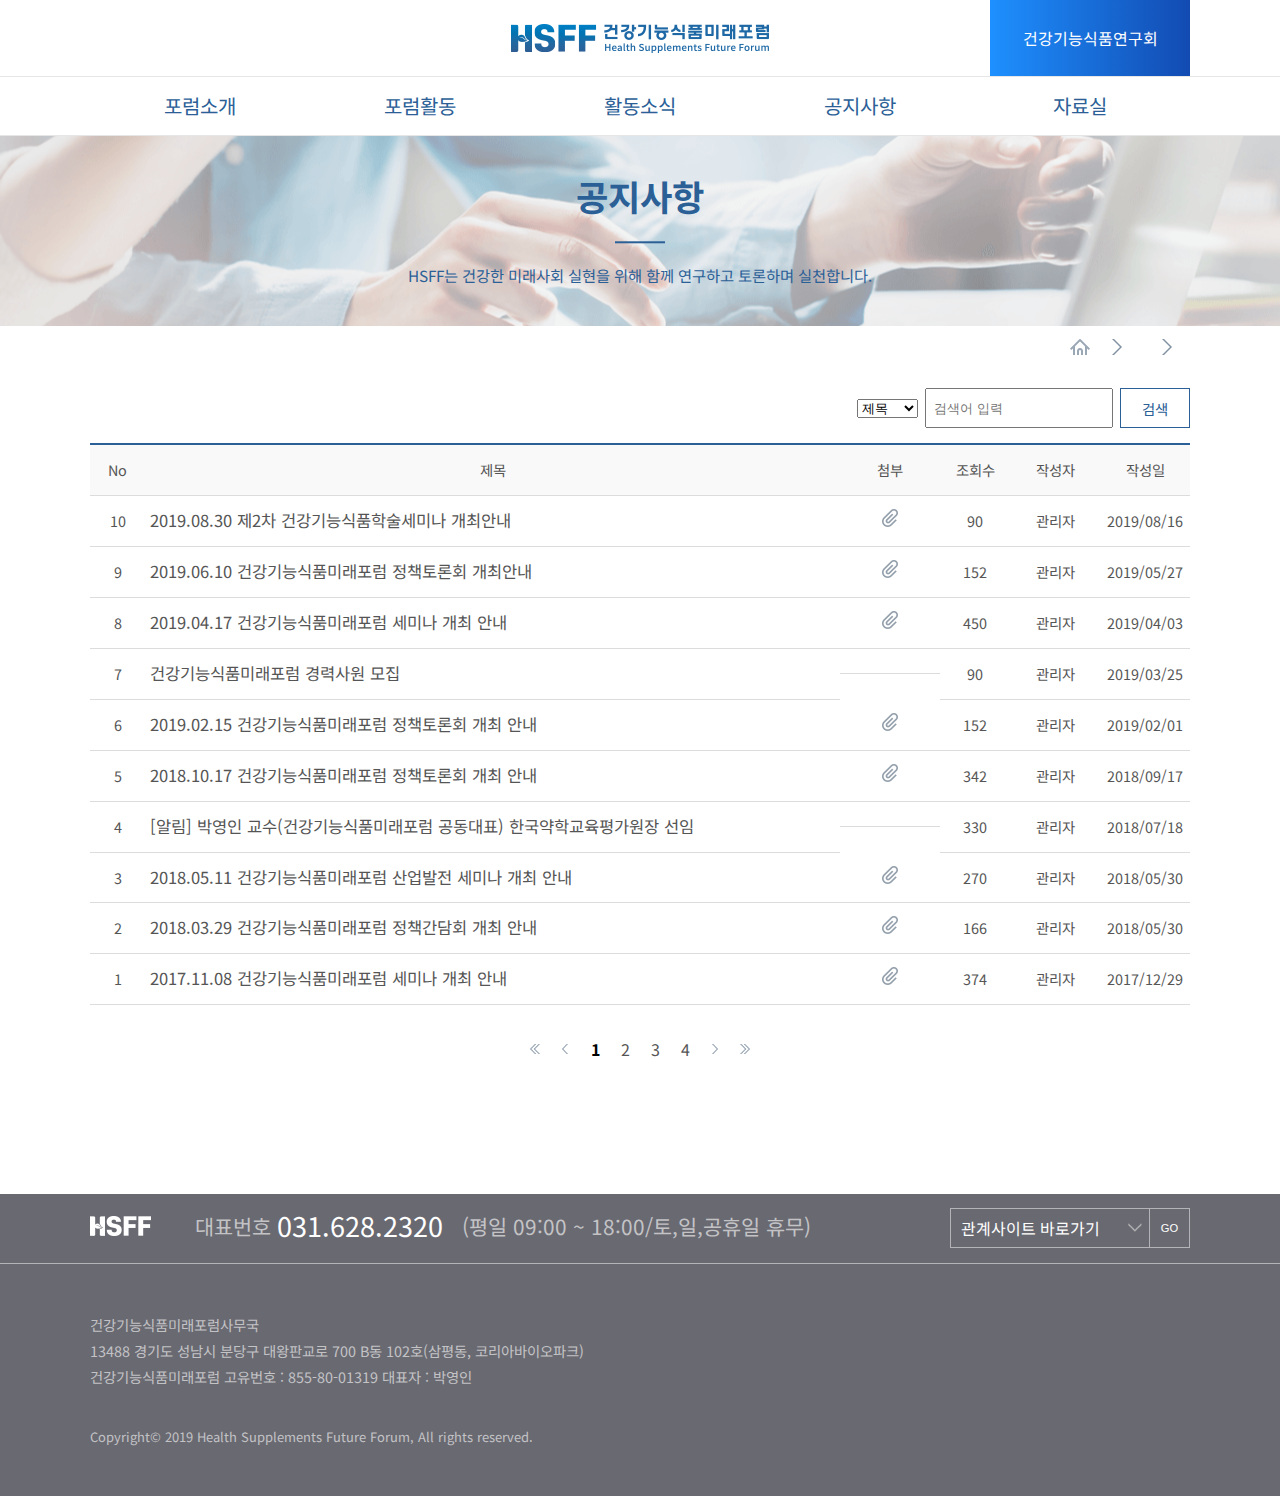
<file: notice.html>
<!doctype HTML>
<html lang="ko">
    <head>
        <meta charset="utf-8" />
        <meta name="viewport" content="initial-scale=1, width=device-width" />
        <meta name="author" content="Pyungkang Kim" />
        <meta name="description" content="건강기능식품과 관련한 산·학·연·관 등 전문가의 연구 및 토론과 정책제안을 통하여 국민보건 및 산업발전에 기여" />
        <meta name="keywords" content="건강기능식품, 산학, 연구, 개발, 프로젝트, 전문가, 정책, 한국건강기능식품협회, 보건" />
        <meta property="og:title" content="건강기능식품미래포럼" />
        <meta property="og:type" content="website" />
        <meta property="og:url" content="http://kpk0416.dothome.co.kr/hsff/" />
        <meta property="og:image" content="http://kpk0416.dothome.co.kr/hsff/images/header_logo_0.png" />
        <title>건강기능식품미래포럼 - 공지사항</title>
        <link href="favicon.ico" rel="icon shortcut" />
        <link href="css/common.css" rel="stylesheet" />
        <link href="css/board.css" rel="stylesheet" />
        <script src="https://code.jquery.com/jquery-3.4.1.js" integrity="sha256-WpOohJOqMqqyKL9FccASB9O0KwACQJpFTUBLTYOVvVU=" crossorigin="anonymous"></script>
        <script src="script/modernizr-custom.js"></script>
    </head>
    
    <body>
        <header>
            <div id="header_top">
                <div class="cen">
                    <a id="headerBtn" href="news.html">
                        건강기능식품연구회
                    </a>
                    <button id="ham" type="button">
                        <div class="patty"></div>
                        <div class="patty"></div>
                        <div class="patty"></div>
                    </button>
                    <h1>
                        <a href="index.html">
                            <img src="images/header_logo_0.png" alt="건강기능식품미래포럼_로고"/>
                        </a>
                    </h1>
                </div>
            </div>
            <div id="header_bot">
                <nav class="cen">
                    <ul id="lnb">
                        <li><a href="intro.html">포럼소개</a></li>
                        <li><a href="activity.html">포럼활동</a></li>
                        <li><a href="news.html">활동소식</a></li>
                        <li><a href="notice.html">공지사항</a></li>
                        <li><a href="archive.html">자료실</a></li>
                    </ul>
                </nav>
                <button id="close" type="button">
                    <div class="cross"></div>
                    <div class="cross"></div>
                </button>
            </div>
        </header>
        
        <section>
            <article id="titleBox">
                <div class="cen">
                    <p id="subTitle"></p>
                    <h2>
                        공지사항
                    </h2>
                    <hr />
                    <p id="titleDesc">HSFF는 건강한 미래사회 실현을 위해 함께 연구하고 토론하며 실천합니다.</p>
                </div>
            </article>
            <article class="cen">
<!--
                <div id="tab_btnbox">
                    <div class="tabbtn tactive"></div>
                    <div class="tabbtn"></div>
                    <div class="tabbtn"></div>
                    <div class="tabbtn"></div>
                </div>
-->
                
                <div id="breadcrumb">
                    <a class="bc-home" href="index.html">
                        <img src="images/bc_icon_home.png" alt="home button" />
                    </a>
                    <a class="depth depth1" href="#"></a>
                    <a class="depth depth2" href="#"></a>
                </div>
                
<!--
                <div id="tab_contbox">
                    <div class="tabcont">
                        
                    </div>
                    <div class="tabcont">
                        
                    </div>
                    <div class="tabcont">
                        
                    </div>
                    <div class="tabcont">
                        
                    </div>
                </div>
    -->
                <div id="listboard">
                    <div id="searchbox">
                        <form name="search" action="search.php" method="get">
                            <select id="stype" name="stype">
                                <option value="title">제목</option>
                                <option value="cont">내용</option>
                                <option value="writer">작성자</option>
                            </select>
<!--
                            <div class="baji" data="stype">
                                <div class="baji-mark">제목</div>
                                <div class="baji-opt">
                                    <span>제목</span>
                                    <span>내용</span>
                                    <span>작성자</span>
                                </div>
                            </div>
-->
                            <input id="stext" name="stext" type="text" placeholder="검색어 입력" />
                            <button class="btn" id="sbtn" type="button" style="width: 70px;">검색</button>
                        </form>
                    </div>
                    
                    <div id="listbox">
                        <ul class="listtable">
                            <li>
                                <span class="lt-head bcol-55">No</span>
                                <span class="lt-head bcol-rest">제목</span>
                                <span class="lt-head bcol-100">첨부</span>
                                <span class="lt-head bcol-70">조회수</span>
                                <span class="lt-head bcol-90">작성자</span>
                                <span class="lt-head bcol-90">작성일</span>
                            </li>
                            <li>
                                <span class="bcol-55">10</span>
                                <span class="bcol-rest">
                                    <a href="#">
                                        2019.08.30 제2차 건강기능식품학술세미나 개최안내
                                    </a>
                                </span>
                                <span class="bcol-100"><img src="images/board_icon_clip.png" alt="첨부파일표시" /></span>
                                <span class="bcol-70">90</span>
                                <span class="bcol-90">관리자</span>
                                <span class="bcol-90">2019/08/16</span>
                            </li>
                            <li>
                                <span class="bcol-55">9</span>
                                <span class="bcol-rest">
                                    <a href="#">
                                        2019.06.10 건강기능식품미래포럼 정책토론회 개최안내
                                    </a>
                                </span>
                                <span class="bcol-100"><img src="images/board_icon_clip.png" alt="첨부파일표시" /></span>
                                <span class="bcol-70">152</span>
                                <span class="bcol-90">관리자</span>
                                <span class="bcol-90">2019/05/27</span>
                            </li>
                            <li>
                                <span class="bcol-55">8</span>
                                <span class="bcol-rest">
                                    <a href="#">
                                        2019.04.17 건강기능식품미래포럼 세미나 개최 안내
                                    </a>
                                </span>
                                <span class="bcol-100"><img src="images/board_icon_clip.png" alt="첨부파일표시" /></span>
                                <span class="bcol-70">450</span>
                                <span class="bcol-90">관리자</span>
                                <span class="bcol-90">2019/04/03</span>
                            </li>
                            <li>
                                <span class="bcol-55">7</span>
                                <span class="bcol-rest">
                                    <a href="#">
                                        건강기능식품미래포럼 경력사원 모집
                                    </a>
                                </span>
                                <span class="bcol-100"></span>
                                <span class="bcol-70">90</span>
                                <span class="bcol-90">관리자</span>
                                <span class="bcol-90">2019/03/25</span>
                            </li>
                            <li>
                                <span class="bcol-55">6</span>
                                <span class="bcol-rest">
                                    <a href="#">
                                        2019.02.15 건강기능식품미래포럼 정책토론회 개최 안내
                                    </a>
                                </span>
                                <span class="bcol-100"><img src="images/board_icon_clip.png" alt="첨부파일표시" /></span>
                                <span class="bcol-70">152</span>
                                <span class="bcol-90">관리자</span>
                                <span class="bcol-90">2019/02/01</span>
                            </li>
                            <li>
                                <span class="bcol-55">5</span>
                                <span class="bcol-rest">
                                    <a href="#">
                                        2018.10.17 건강기능식품미래포럼 정책토론회 개최 안내
                                    </a>
                                </span>
                                <span class="bcol-100"><img src="images/board_icon_clip.png" alt="첨부파일표시" /></span>
                                <span class="bcol-70">342</span>
                                <span class="bcol-90">관리자</span>
                                <span class="bcol-90">2018/09/17</span>
                            </li>
                            <li>
                                <span class="bcol-55">4</span>
                                <span class="bcol-rest">
                                    <a href="#">
                                        [알림] 박영인 교수(건강기능식품미래포럼 공동대표) 한국약학교육평가원장 선임
                                    </a>
                                </span>
                                <span class="bcol-100"></span>
                                <span class="bcol-70">330</span>
                                <span class="bcol-90">관리자</span>
                                <span class="bcol-90">2018/07/18</span>
                            </li>
                            <li>
                                <span class="bcol-55">3</span>
                                <span class="bcol-rest">
                                    <a href="#">
                                        2018.05.11 건강기능식품미래포럼 산업발전 세미나 개최 안내
                                    </a>
                                </span>
                                <span class="bcol-100"><img src="images/board_icon_clip.png" alt="첨부파일표시" /></span>
                                <span class="bcol-70">270</span>
                                <span class="bcol-90">관리자</span>
                                <span class="bcol-90">2018/05/30</span>
                            </li>
                            <li>
                                <span class="bcol-55">2</span>
                                <span class="bcol-rest">
                                    <a href="#">
                                        2018.03.29 건강기능식품미래포럼 정책간담회 개최 안내
                                    </a>
                                </span>
                                <span class="bcol-100"><img src="images/board_icon_clip.png" alt="첨부파일표시" /></span>
                                <span class="bcol-70">166</span>
                                <span class="bcol-90">관리자</span>
                                <span class="bcol-90">2018/05/30</span>
                            </li>
                            <li>
                                <span class="bcol-55">1</span>
                                <span class="bcol-rest">
                                    <a href="#">
                                        2017.11.08 건강기능식품미래포럼 세미나 개최 안내
                                    </a>
                                </span>
                                <span class="bcol-100"><img src="images/board_icon_clip.png" alt="첨부파일표시" /></span>
                                <span class="bcol-70">374</span>
                                <span class="bcol-90">관리자</span>
                                <span class="bcol-90">2017/12/29</span>
                            </li>
                        </ul>
                    </div>
                    
                    <div id="pagibox">
                        <ul>
                            <li><a href="#" class="blockdbbtn blockfirst"></a></li>
                            <li><a href="#" class="blockbtn blockprev"></a></li>
                            <li><a href="#" class="pbtn bactive">1</a></li>
                            <li><a href="#" class="pbtn">2</a></li>
                            <li><a href="#" class="pbtn">3</a></li>
                            <li><a href="#" class="pbtn">4</a></li>
                            <li><a href="#" class="blockbtn blocknext"></a></li>
                            <li><a href="#" class="blockdbbtn blocklast"></a></li>
                        </ul>
                    </div>
                </div>
                
                
            </article>
        </section>
        
        <footer>
            <div id="footer_top">
                <div class="cen">
                    <div id="footer_top_left">
                        <img class="toInline" src="images/footer_logo_0.png" alt="footer logo" />
                        <div class="toInline">대표번호 <a href="tel:0316282320">031.628.2320</a></div>
                        <div class="toInline">(평일 09:00 ~ 18:00/토,일,공휴일 휴무)</div>
                    </div>
                    <div id="footer_top_right">
                        <div id="direct">
                            <div id="direct_title">
                                <span>관계사이트 바로가기</span>
                                <img src="images/bc_icon_chev.png" alt="chevron" />
                            </div>
                            <div id="direct_cont">
                                <a href="http://www.mfds.go.kr" target="_blank">식품의약품안전처</a>
                                <a href="http://www.mafra.go.kr/main.jsp" target="_blank">농림축산식품부</a>
                                <a href="https://www.khsa.or.kr" target="_blank">건강기능식품협회</a>
                                <a href="http://www.khsi.re.kr" target="_blank">기능식품연구원</a>
                                <a href="https://www.adhfood.or.kr" target="_blank">표시광고 심의</a>
                                <a href="http://edu.khsa.or.kr/" target="_blank">협회 교육</a>
                            </div>
                        </div>
                        <button id="direct_go" type="button">GO</button>
                    </div>
                </div>
            </div>
            <div id="footer_bot">
                <div class="cen">
                    <p>건강기능식품미래포럼사무국</p>
                    <p>13488  경기도 성남시 분당구 대왕판교로 700 B동 102호(삼평동, 코리아바이오파크)</p>
                    <p>건강기능식품미래포럼 고유번호 : 855-80-01319  대표자 : 박영인</p>
                    <p>Copyright&copy; 2019 Health Supplements Future Forum, All rights reserved.</p>
                </div>
            </div>
        </footer>
        
        
        
        
        <script src="script/script.js"></script>
    </body>
</html>
</file>
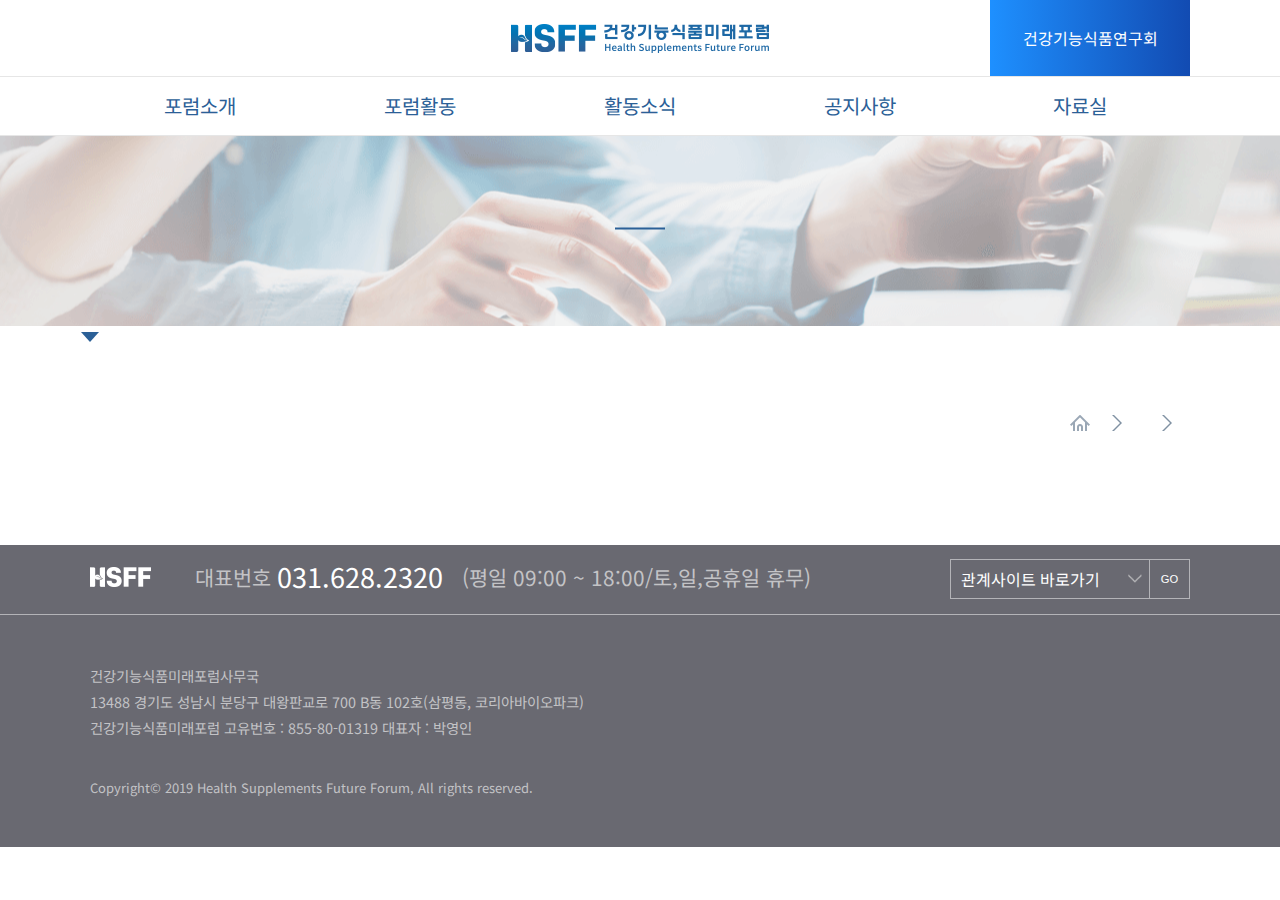
<file: template.html>
<!doctype HTML>
<html lang="ko">
    <head>
        <meta charset="utf-8" />
        <meta name="viewport" content="initial-scale=1, width=device-width" />
        <meta name="author" content="Pyungkang Kim" />
        <meta name="description" content="건강기능식품과 관련한 산·학·연·관 등 전문가의 연구 및 토론과 정책제안을 통하여 국민보건 및 산업발전에 기여" />
        <meta name="keywords" content="건강기능식품, 산학, 연구, 개발, 프로젝트, 전문가, 정책, 한국건강기능식품협회, 보건" />
        <meta property="og:title" content="건강기능식품미래포럼" />
        <meta property="og:type" content="website" />
        <meta property="og:url" content="http://kpk0416.dothome.co.kr/hsff/" />
        <meta property="og:image" content="http://kpk0416.dothome.co.kr/hsff/images/header_logo_0.png" />
        <title>건강기능식품미래포럼</title>
        <link href="favicon.ico" rel="icon shortcut" />
        <link href="css/common.css" rel="stylesheet" />
        <script src="https://code.jquery.com/jquery-3.4.1.js" integrity="sha256-WpOohJOqMqqyKL9FccASB9O0KwACQJpFTUBLTYOVvVU=" crossorigin="anonymous"></script>
        <script src="script/modernizr-custom.js"></script>
    </head>
    
    <body>
        <header>
            <div id="header_top">
                <div class="cen">
                    <a id="headerBtn" href="news.html">
                        건강기능식품연구회
                    </a>
                    <button id="ham" type="button">
                        <div class="patty"></div>
                        <div class="patty"></div>
                        <div class="patty"></div>
                    </button>
                    <h1>
                        <a href="index.html">
                            <img src="images/header_logo_0.png" alt="건강기능식품미래포럼_로고"/>
                        </a>
                    </h1>
                </div>
            </div>
            <div id="header_bot">
                <nav class="cen">
                    <ul id="lnb">
                        <li><a href="intro.html">포럼소개</a></li>
                        <li><a href="activity.html">포럼활동</a></li>
                        <li><a href="news.html">활동소식</a></li>
                        <li><a href="notice.html">공지사항</a></li>
                        <li><a href="archive.html">자료실</a></li>
                    </ul>
                </nav>
                <button id="close" type="button">
                    <div class="cross"></div>
                    <div class="cross"></div>
                </button>
            </div>
        </header>
        
        <section>
            <article id="titleBox">
                <div class="cen">
                    <p id="subTitle"></p>
                    <h2>
                    
                    </h2>
                    <hr />
                    <p id="titleDesc"></p>
                </div>
            </article>
            <article class="cen">
                <div id="tab_btnbox">
                    <div class="tabbtn tactive"></div>
                    <div class="tabbtn"></div>
                    <div class="tabbtn"></div>
                    <div class="tabbtn"></div>
                </div>
                
                <div id="breadcrumb">
                    <a class="bc-home" href="index.html">
                        <img src="images/bc_icon_home.png" alt="home button" />
                    </a>
                    <a class="depth depth1" href="#"></a>
                    <a class="depth depth2" href="#"></a>
                </div>
                
                <div id="tab_contbox">
                    <div class="tabcont">
                        
                    </div>
                    <div class="tabcont">
                        
                    </div>
                    <div class="tabcont">
                        
                    </div>
                    <div class="tabcont">
                        
                    </div>
                </div>
            </article>
        </section>
        
        <footer>
            <div id="footer_top">
                <div class="cen">
                    <div id="footer_top_left">
                        <img class="toInline" src="images/footer_logo_0.png" alt="footer logo" />
                        <div class="toInline">대표번호 <a href="tel:0316282320">031.628.2320</a></div>
                        <div class="toInline">(평일 09:00 ~ 18:00/토,일,공휴일 휴무)</div>
                    </div>
                    <div id="footer_top_right">
                        <div id="direct">
                            <div id="direct_title">
                                <span>관계사이트 바로가기</span>
                                <img src="images/bc_icon_chev.png" alt="chevron" />
                            </div>
                            <div id="direct_cont">
                                <a href="http://www.mfds.go.kr" target="_blank">식품의약품안전처</a>
                                <a href="http://www.mafra.go.kr/main.jsp" target="_blank">농림축산식품부</a>
                                <a href="https://www.khsa.or.kr" target="_blank">건강기능식품협회</a>
                                <a href="http://www.khsi.re.kr" target="_blank">기능식품연구원</a>
                                <a href="https://www.adhfood.or.kr" target="_blank">표시광고 심의</a>
                                <a href="http://edu.khsa.or.kr/" target="_blank">협회 교육</a>
                            </div>
                        </div>
                        <button id="direct_go" type="button">GO</button>
                    </div>
                </div>
            </div>
            <div id="footer_bot">
                <div class="cen">
                    <p>건강기능식품미래포럼사무국</p>
                    <p>13488  경기도 성남시 분당구 대왕판교로 700 B동 102호(삼평동, 코리아바이오파크)</p>
                    <p>건강기능식품미래포럼 고유번호 : 855-80-01319  대표자 : 박영인</p>
                    <p>Copyright&copy; 2019 Health Supplements Future Forum, All rights reserved.</p>
                </div>
            </div>
        </footer>
        
        
        
        
        <script src="script/script.js"></script>
    </body>
</html>
</file>
<file: css/common.css>
@charset "utf-8";

@import url('https://fonts.googleapis.com/css?family=Noto+Sans+KR&display=swap');

* {
    margin: 0px;
    padding: 0px;
    box-sizing: border-box;
}

body {
    font-family: 'Noto Sans KR', "맑은 고딕", "Helvetica", sans-serif;
    color: #555;
}

a {
    text-decoration: none;
    color: #555;
}

nav ul,
nav ol {list-style: none;}

.cen {
    max-width: 1100px;
    width: 100%;
    margin: auto;
}

#header_top {
    height: 76px;
}

#headerBtn {
    float: right;
    height: 76px;
    width: 200px;
    color: white;
    background-image: linear-gradient(90deg, #1E90FF, #124BB2);
    text-align: center;
    line-height: 76px;
}

h1 {
    width: 258px;
    margin: auto;
    padding-top: 16px;
}

#header_bot {
    height: 60px;
    border-top: 1px solid #E6E6E6;
    border-bottom: 1px solid #E6E6E6;
}

#lnb li {
    width: 20%;
    float: left;
    text-align: center;
}

#lnb a {
    display: block;
    height: 58px;
    line-height: 58px;
    color: #2B6097;
    font-size: 1.25em;
}

#close {
    width: 50px;
    height: 50px;
    border-radius: 50%;
    border: none;
    background-color: #2B6097;
    position: absolute;
    top: 12px;
    right: 12px;
    outline: none;
    display: none;
}

.cross {
    width: 25px;
    height: 4px;
    background-color: white;
    margin: auto;
}

.cross:first-of-type {
    transform: translateY(2px) rotate(45deg);
}

.cross:last-of-type {
    transform: translateY(-2px) rotate(-45deg);
}

#ham {
    display: block;
    width: 50px;
    height: 50px;
    border-radius: 50%;
    border: 2px solid #2B6097;
    background-color: transparent;
    margin: auto;
    outline: none;
    float: right;
    margin-top: 13px;
    margin-right: 13px;
    display: none;
}

.patty {
    width: 25px;
    height: 2px;
    background-color: #2B6097;
    margin: 5px auto;
}

section {
    margin-bottom: 100px;
}

section p {
    color: #777;
    font-size: 1.05em;
    line-height: 1.65em;
    margin-bottom: 0.5em;
}

footer {
    background-color: #696971;
    color: #C3C3C6;
}

footer a {
    color: white;
}

#footer_top {
    height: 70px;
    border-bottom: 1px solid #B4B4B8;
}

.toInline {
    display: inline-block;
}

#footer_top_left{
    float: left;
    padding-top: 12px;
}

#footer_top_left div {
    font-size: 1.3em;
    margin-right: 15px;
}

#footer_top_left div a {
    font-size: 1.3em;
    vertical-align: -2px;
}

#footer_top_left img {
    margin-right: 40px;
    vertical-align: -2px;
}

#footer_top_right{
    float: right;
    padding-top: 14px;
}

#direct {
    position: relative;
    float: left;
}

#direct_title {
    width: 200px;
    height: 40px;
    line-height: 38px;
    border: 1px solid #B4B4B8;
    padding-left: 10px;
    color: white;
}

#direct_title img {
    filter: brightness(1.9) grayscale(1);
    transform: rotate(90deg);
    width: 8px;
    float: right;
    margin-right: 10px;
    margin-top: 12px;
}

#direct_cont {
    background-color: #5F5F67;
    border: 1px solid #B4B4B8;
    border-top: none;
    padding: 8px 0px;
    display: none;
    width: 100%;
    position: absolute;
}

#direct_cont a {
    display: block;
    line-height: 1.8em;
    padding-left: 10px;
}

#direct_cont a:hover {
    background-color: #6E7985;
}

#direct_go {
    float: left;
    width: 40px;
    height: 40px;
    border: 1px solid #B4B4B8;
    border-left: none;
    background-color: transparent;
    font-size: 0.7em;
    color: white;
    cursor: pointer;
    outline: none;
}

#footer_bot {
    padding: 45px 0px;
    font-size: 0.9em;
}

#footer_bot p {
    margin: 5px 0px;
}

#footer_bot p:last-of-type {
    margin-top: 40px;
    font-size: 0.9em;
}

#direct_go:hover {
    background-color: rgba(255,255,255,0.3);
}

/* 타이틀 박스 스타일*/
#titleBox {
    position: relative;
    background-image: url(../images/visual_bg_0.jpg);
    background-position: center;
    min-height: 190px;
    text-align: center;
    word-break: keep-all;
    color: #2B6097;
}

#titleBox .cen {
    position: absolute;
    top: 50%;
    left: 50%;
    transform: translate(-50%,-50%);
}

#subTitle {
    color: #2B6097;
    font-size: 1.3em;
    margin-top: 5px;
}

#titleBox h2 {
    font-size: 2.2em;
    margin-top: -5px;
}

#titleBox hr {
    width: 50px;
    height: 2px;
    background-color: #2B6097;
    border: none;
    margin: 20px auto;
}

#titleDesc {
    font-size: 0.96em;
    color: #2B6097;
}

#tab_btnbox {
    height: 70px;
    margin-top: 6px;
}

.tabbtn {
    float: left;
    height: 60px;
    text-align: center;
    line-height: 60px;
    color: #777;
    font-size: 1.1em;
    cursor: pointer;
    border-bottom: 1px solid #CECECE;
    position: relative;
}

.tabbtn:hover {
    color: #2B6097;
}

.tactive {
    color: #2B6097;
    border-bottom: 3px solid #2B6097;
}

.tactive::after{
    content: "";
    box-sizing: border-box;
    display: block;
    width: 18px;
    height: 10px;
    position: absolute;
    left: 50%;
    transform: translateX(-50%);
    border-top: 10px solid #2B6097;
    border-left: 9px solid transparent;
    border-right: 9px solid transparent;
}

.tabcont {
    display: none;
}

.tabcont:first-of-type {
    display: block;
}

/* 제목 스타일 */
h3 {
    color: #2B6097;
    font-size: 1.8em;
    font-weight: normal;
    margin-top: 2em;
    margin-bottom: 0.8em;
}

h3:first-of-type{
    margin-top: 0em;
}

h4 {
    color: black;
    font-size: 1.3em;
    font-weight: normal;
    margin-top: 1.3em;
    margin-bottom: 1.0em;
}

h5 {
    color: #555;
    font-size: 1.05em;
    font-weight: normal;
    margin-top: 1.8em;
    margin-bottom: 0.4em;
}

/* 리스트 관련 스타일 */
section ol, section ul {
    font-size 1.05em;
    list-style-position: inside;
    margin-bottom: 1em;
    text-indent: -1em;
    margin-left: 1em;
}

section ol>li,
section ul>li {
    margin-top: 0.4em;
    margin-bottom: 0.4em;
}

.list-db {
    color: #333;
    list-style: none;
    text-indent: -3em;
    margin-left: 3em;
}

.list-db>li {
    margin-top: 0.6em;
    margin-bottom: 0.6em;
}

.list-db>li>span {
    color: #777;
    font-size: 1.2em;
    margin-right: 0.8em;
}

.list-db>li>span::after {
    content: "";
    display: inline-block;
    width: 1px;
    height: 15px;
    background-color: #aaa;
    margin-left: 0.6em;
}

.list-date {
    list-style: none;
    color: #333;
    text-indent: 0px;
    margin-left: 0px;
}

.list-date>li {
    margin-top: 0.7em;
    margin-bottom: 0.7em;
}

.list-date>li>span {
    display: inline-block;
    color: #4C75A1;
    width: 110px;
    font-size: 1.2em;
}

.list-circle {
    list-style: none;
}

.list-circle>li>span {
    display: inline-block;
    width: 1.3em;
    height: 1.3em;
    border: 1px solid #555;
    border-radius: 50%;
    text-align: center;
    line-height: 1.2em;
    font-size: 0.7em;
    text-indent: 0em;
    letter-spacing: -0.1em;
    padding-right: 0.15em;
    vertical-align: 0.17em;
    margin-right: 0.4em;
}

/* 표 스타일 */
section table,
.listtable {
    border-top: 2px solid #2B6097;
    width: 100%;
    border-collapse: collapse;
    margin-bottom: 20px;
}

section th,
.lt-head {
    background-color: #f9f9f9;
}

section th,
section td,
.listtable span {
    padding: 20px 30px;
    line-height: 1.8em;
    border-bottom: 1px solid #dcdcdc;
    border-right: 1px solid #dcdcdc;
    color: #555;
}

section td:last-child,
section th:last-child,
.listtable span:last-child {
    border-right: none;
}

.listtable {
    list-style: none;
    text-indent: 0px;
    margin-left: 0px;
}

.lt-head {
    text-align: center;
    font-weight: bold;
}

.listtable li {
    overflow: auto;
    margin-top: 0px;
    margin-bottom: 0px;
}

.listtable span {
    display: block;
    float: left;
}

/* 리스트테이블 그리드 레이아웃 */
.col-12 {width: calc(100% / 12 * 12);}
.col-11 {width: calc(100% / 12 * 11);}
.col-10 {width: calc(100% / 12 * 10);}
.col-9 {width: calc(100% / 12 * 9);}
.col-8 {width: calc(100% / 12 * 8);}
.col-7 {width: calc(100% / 12 * 7);}
.col-6 {width: calc(100% / 12 * 6);}
.col-5 {width: calc(100% / 12 * 5);}
.col-4 {width: calc(100% / 12 * 4);}
.col-3 {width: calc(100% / 12 * 3);}
.col-2 {width: calc(100% / 12 * 2);}
.col-1 {width: calc(100% / 12 * 1);}


.align-left {
    text-align: left;
}

.bold {
    word-break: keep-all;
    font-weight: bold;
}

/* 박스 관련 스타일 */
.box {
    background-color: #FCFCFC;
    padding: 20px;
    border: 1px dashed #ddd;
}

/* 버튼 관련 스타일 */
.btn {
    border: 1px solid #2B6097;
    color: #2B6097;
    padding: 0.8em;
    font-size: 0.9em;
    transition: all 0.2s;
    display: inline-block;
    text-align: center;
    background-color: transparent;
    font-family: inherit;
    cursor: pointer;
}
    
.btn:hover {
    background-color: #E5EBF1;
}

/* 브레드크럼(메뉴 뎁스 내브) */
#breadcrumb {
    text-align: right;
    font-size: 0.9em;
    padding: 10px 0px;
}

#breadcrumb a {
    color: #708295;
}

.bc-home {
    vertical-align: -2px;
}

.depth::before {
    content: url(../images/bc_icon_chev.png);
    margin-left: 18px;
    margin-right: 18px;
    vertical-align: -2px;
}

/* 셀렉트 */

.baji {
    display: inline-block;
    width: 1000px;
    position: relative;
    cursor: pointer;
}

.baji-mark {
    background-color: white;
    border: 1px solid #B3B3B3;
    padding-left: 0.5em;
    font-size: 0.95em;
    position: relative;
}

.baji-mark::after {
    content: "";
    display: block;
    width: 12px;
    height: 12px;
    background-image: url(../images/bc_icon_chev.png);
    background-repeat: no-repeat;
    background-position: center;
    position: absolute;
    top: 50%;
    right: 10px;
    transform: translateY(-50%) rotate(90deg);
}

.baji-opt {
    border: 1px solid #B3B3B3;
    position: absolute;
    width: 100%;
}

.baji-opt span {
    padding: 0.5em;
    background-color: white;
}

.baji-opt span:hover {
    background-color: #F9F9F9;
}




/* #footer_top 내용 상하 배치하기 */
@media all and (max-width:1000px){
    footer {
        text-align: center;
        word-break: keep-all;
    }
    
    #footer_top {
        height: 160px;
        font-size: 0.8em;
    }
    
    #footer_top_left img{
        margin-right: 0px;
    }
    
    #footer_top_left,
    #footer_top_right {
        float: none;
    }
    
    #footer_top_right{
        width: 240px;
        margin: auto;
        text-align: left;
    }
    
    .listtable span {
        padding: 15px 25px;
    }
}

/* 반응형 모바일 */
@media all and (max-width:720px){


    h1 {
        width: 220px;
        margin-left: 10px;
    }
    h1 img {width: 100%;}
    #headerBtn {display: none;}
    #ham,
    #close {display: block;}
    #header_bot {
        height: auto;
        position: fixed;
        top: 0px;
        bottom: 0px;
        left: 0px;
        right: 0px;
        background-color: rgba(255,255,255,0.8);
        z-index: 100;
        display: none;
    }
    
    #lnb {
        position: absolute;
        left: 50%;
        top: 50%;
        transform: translate(-50%,-50%);
    }
    
    #lnb li {
        float: none;
        width: 100%;
    }
    
    #lnb a {
        text-align: center;
        font-size: 1.8em;
    }
    
    #titleBox {
        font-size: 0.6em;
        min-height: 100px;
    }
    
    #subTitle,
    #titleDesc,
    #titleBox hr {display: none;}
    
    .list-date>li>span {display: block;}
    
    .listtable,
    .tablebox {
        overflow-x: auto;
    }
    
    .listtable li,
    section table {
        min-width: 720px;
    }
    
    .listtable span,
    section th,
    section td{
        padding: 10px 20px;
    }
    section>.cen {
        padding-left: 12px;
        padding-right: 12px;
    }
    
    h3 {
        word-break: keep-all;
    }
    
    #tab_btnbox {
        height: auto;
    }
    
    .tabbtn {
        float: none;
        width: 100%!important;
    }
    
    .tabbtn::after {
        bottom: 0;
        transform: translateX(-50%) rotate(180deg);
    }
    
    #breadcrumb {
        overflow: auto;
    }
    
    .bc-home {
        display: block;
        float: left;
    }
    
    .depth {
        display: block;
        float: left;
        width: calc((100% - 25px) / 2);
        text-align: left;
        text-overflow: ellipsis;
        overflow: hidden;
        white-space: nowrap;
    }
    
    .depth::before {
        margin: 0px 8px;
    }
    
}
</file>
<file: css/board.css>
#searchbox {
    text-align: right;
    margin-top: 1.2em;
}

.baji-mark,
#stext,
#sbtn {
    height: 40px;
}

.baji, #stext, #sbtn {
    vertical-align: middle;
    text-align: left;
}

.baji-mark {
    line-height: 40px;
    color: #555;
}

#stext {
    padding-left: 0.5em;
    margin: 0px 3px;
}

#sbtn {
    padding-top: 0;
    padding-bottom: 0;
    text-align: center;
}

#listbox {
    margin-top: 15px;
}

.listtable a {
    display: block;
    text-align: left;
    font-size: 1.15em;
    white-space: nowrap;
    text-overflow: ellipsis;
    overflow: hidden;
}

.listtable a:hover {
    text-decoration: underline;
}

.listtable li:hover {
    background-color: #FCFCFC;
}

.listtable span {
    border-left: 0px;
    border-right: 0px;
    padding: 12px 5px;
    font-size: 0.9em;
    text-align: center;
}

.lt-head {
    font-weight: normal;
}

.bcol-55 {width: 55px;}
.bcol-100 {width: 100px;}
.bcol-70 {width: 70px;}
.bcol-90 {width: 90px;}
.bcol-rest {width: calc(100% - 405px);}

#pagibox {
    text-align: center;
}

#pagibox ul {
    list-style: none;
    display: inline-block;
    text-indent: 0px;
    margin-left: 0px;
}

#pagibox li {
    float: left;
}

#pagibox a {
    display: block;
    width: 30px;
    height: 35px;
    line-height: 35px;
    text-indent: 0px;
    margin-left: 0px;
}

.bactive {
    font-weight: bold;
    color: black;
}

.blockbtn {
    background-image: url(../images/bc_icon_chev.png);
    background-repeat: no-repeat;
    background-position: center;
    background-size: auto 10px;
}

.blockprev, .blockfirst {
    transform: rotate(180deg);
}

.blockdbbtn {
    background-image: url(../images/bc_icon_dbchev.png);
    background-repeat: no-repeat;
    background-position: center;
    background-size: auto 10px;
}

.listtable li {
    min-width: auto;
}

/* 썸네일형 보드 스타일 */

.bcol-no    {width: 80px;}
.bcol-pic   {width: 250px;}
.bcol-cont  {width: calc(100% - 330px);}
.bcol-pic a {
    display: block;
    height: 145px;
}

.listtable>li:not(:first-of-type) .bcol-no {
    line-height: 145px;
}

#thumbboard .listtable>li:not(:first-of-type) span {
    border-bottom: 0px;
    padding: 0px;
}

#thumbboard .listtable>li:not(:first-of-type) {
    padding: 30px 0px;
    border-bottom: 1px solid #DCDCDC;
}

#thumbboard a:hover {
    text-decoration: none;
}

.bcol-cont a p:hover {
    text-decoration: underline;
}

.bcol-cont a>span {
    display: block;
    float: none;
    text-align: left;
    color: #777;
    font-size: 1em;
    margin-top: 3px;
    margin-bottom: 10px;
}

.bcol-cont ul {
    text-indent: 0px;
    margin-left: 0px;
    list-style: none;
    margin-bottom: 0px;
}

.bcol-cont ul span {
    display: inline;
    float: none;
    text-align: left;
    font-size: 1em;
}

.bcol-cont ul span::after {
    content: " : ";
}

.bcol-cont ul li::before {
    content: "";
    display: inline-block;
    width: 0.7em;
    height: 0.7em;
    border-radius: 50%;
    border: 1px solid;
    margin-right: 0.3em;
}

#thumbboard .listtable a {
    white-space: normal;
}

/*li중에서 얘(첫째)만 빼고 그 안에있는 .bcol-cont*/
.listtable>li:not(:first-of-type) .bcol-cont {
    padding-left: 40px!important;
}

.bcol-cont p {
    color: #444;
    font-size: 1.15em;
}

@media all and (max-width:720px){
    
    .bcol-55,
    .bcol-100,
    .bcol-70,
    .lt-head {
        display: none!important;
    }
    
    .bcol-rest {
        width: 100%;
    }
    
    .listtable>li {
        padding: 0.8em 0em;
        border-bottom: 1px solid #DCDCDC ;
    }
    
    .listtable span {
        padding:0px;
        border-bottom: 0px!important;
    }
    
    .bcol-90 {
        background-color: #F0F0F0;
        border-radius: 5px;
        margin-right: 10px;
        margin-top: 5px;
    }
    
    #sbtn,#stext,.baji {
        width: 100%!important;
        margin-top: 5px;
        margin-left: 0px;
        display: block;
    }
    
    #pagibox a {
        width: 25px;
    }
    
    .bcol-no {
        display: none!important;
    }
    
    .bcol-pic, .bcol-cont {
        float: none!important;
        width: 100%;
        height: auto!important;
    }
    
    .bcol-pic a {
        height: 200px;
    }
    
    .listtable>li:not(:first-of-type) .bcol-cont {
        padding: 1em 0!important;
    }
    
    .bcol-cont {
        word-break: keep-all;
    }
    
}
</file>
<file: css/news.css>
#chart {
    margin-top: 50px;
}

#chart>div {
    overflow: auto;
}

.person {
    border: 1px solid #2B6097;
    text-align: center;
    background-color: white;
}

.position {
    font-weight: bold;
    background-color: #E6f0fA;
    color: #333;
    padding: 0.9em 0px;
}

.pinfo {
    padding: 0.9em 0px;
}

.pinfo p {
    margin: 0.3em 0px;;
    line-height: normal;
}

.pname {
    color: #0C69D0;
}

#chief,
#midline {
    position: relative;
    width: 690px;
    margin: auto;
}

#chief .person {
    width: 300px;
    margin: auto;
    position: relative;
}

#chief .person::before,
#chief .person::after{
    content: "";
    display: block;
    width: 35px;
    height: 1px;
    background-color: #AAA;
    position: absolute;
    top: 50%;
}

#chief .person::before {
    left: -36px;
}

#chief .person::after {
    right: -36px;
}

#staff {
    padding-top: 20px;
    position: relative;
    padding-bottom: 90px;
    overflow-y: auto!important;
    overflow-x: hidden!important;
}

#staff::before {
    content: "";
    display: block;
    height: 1px;
    position: absolute;
    background-color: #AAA;
    left: calc((100% - 60px) / 10);
    right: calc((100% - 60px) / 10);
    top: 0px;
}

#staff .person {
    width: calc((100% - 60px) / 5);
    float: left;
    margin-right: 15px;
    position: relative;
}

#staff .person:last-of-type {
    margin-right: 0px;
}

#staff .person::before {
    content: "";
    display: block;
    width: 1px;
    height: 20px;
    background-color: #AAA;
    position: absolute;
    left: 50%;
    top:-21px;
}

.officer {
    border: 1px solid #aaa;
    background-color: #F5F5F5;
    padding: 1em 0px;
    text-align: center;
    width: 160px;
}

.monitor, .advisor, .council {
    position: absolute;
    top: 50%;
    transform: translateY(-50%);
}

.monitor {left: 0;}
.advisor,.council {right:0;}

#midline {
    height: 100px;
}

.council::before {
    content: "";
    display: block;
    width: 185px;
    height: 1px;
    background-color: #AAA;
    position: absolute;
    top:50%;
    left: -185px;
}

.council::after {
    content: "";
    display: block;
    width: 1px;
    height: 100px;
    position: absolute;
    background-color: #AAA;
    top: 50%;
    transform: translateY(-50%);
    left: -186px;
}

.indust {
    position: absolute;
    left: 50%;
    transform: translateX(-50%);
    margin-top: 20px;
}

.indust::before {
    content: "";
    display: block;
    width: 1px;
    height: 20px;
    background-color: #AAA;
    position: absolute;
    left: 50%;
    top: -20px;
}

.tabcont .btn {
    width: 380px;
    margin-right: 5px;
}

@media all and (max-width:720px){
    #chief, #midline {
        width: 100%;
    }
    
    #chief .person {
        width: 100%;
    }
    
    #staff {
        padding-top: 0px;
    }
    
    #staff .person {
        width: calc(100% - 20px);
        float: none;
        margin-left: 20px;
        margin-bottom: 20px;
    }
    
    #staff .person::before {
        content: none;
    }
    
    #chief .person::before,
    #chief .person::after {
        content: none;
    }
    
    #chief::after {
        content: "";
        display: block;
        width: 1px;
        position: absolute;
        top: 0;
        bottom: 0;
        background-color: #AAA;
        display: block;
        left: 10px;
        z-index: -1;
    }
    
    .monitor,.advisor {
        position: relative;
        transform: none;
        float: left;
        width: 120px;
        margin-left: 20px;
        margin-top: 20px;
    }
    
    .monitor::before,
    .advisor::before {
        content: "";
        display: block;
        position: absolute;
        width: 1px;
        height: 20px;
        background-color: #AAA;
        left: 50%;
        top:-21px;
    }
    
    .council {
        position: relative;
        margin-left: 20px;
    }
    
    .council::before {
        width: 10px;
        left: -11px;
    }
    
    .council::after {
        left: -11px;
    }
    
    #staff::before {
        content: none;
    }
    
    #staff .person::before {
        content: "";
        display: block;
        position: absolute;
        background-color: #AAA;
        width: 1px;
        height: calc(100% + 22px);
        left: -11px;
        top: calc(-50% - 21px);
    }
    
    #staff .person::after {
        content: "";
        display: block;
        position: absolute;
        background-color: #AAA;
        width: 10px;
        height: 1px;
        left: -11px;
        top: 50%;
    }
    
    .tabcont .btn {
        word-break: keep-all;
        width: 100%;
        margin-right: 0px;
        margin-bottom: 5px;
    }
}
</file>
